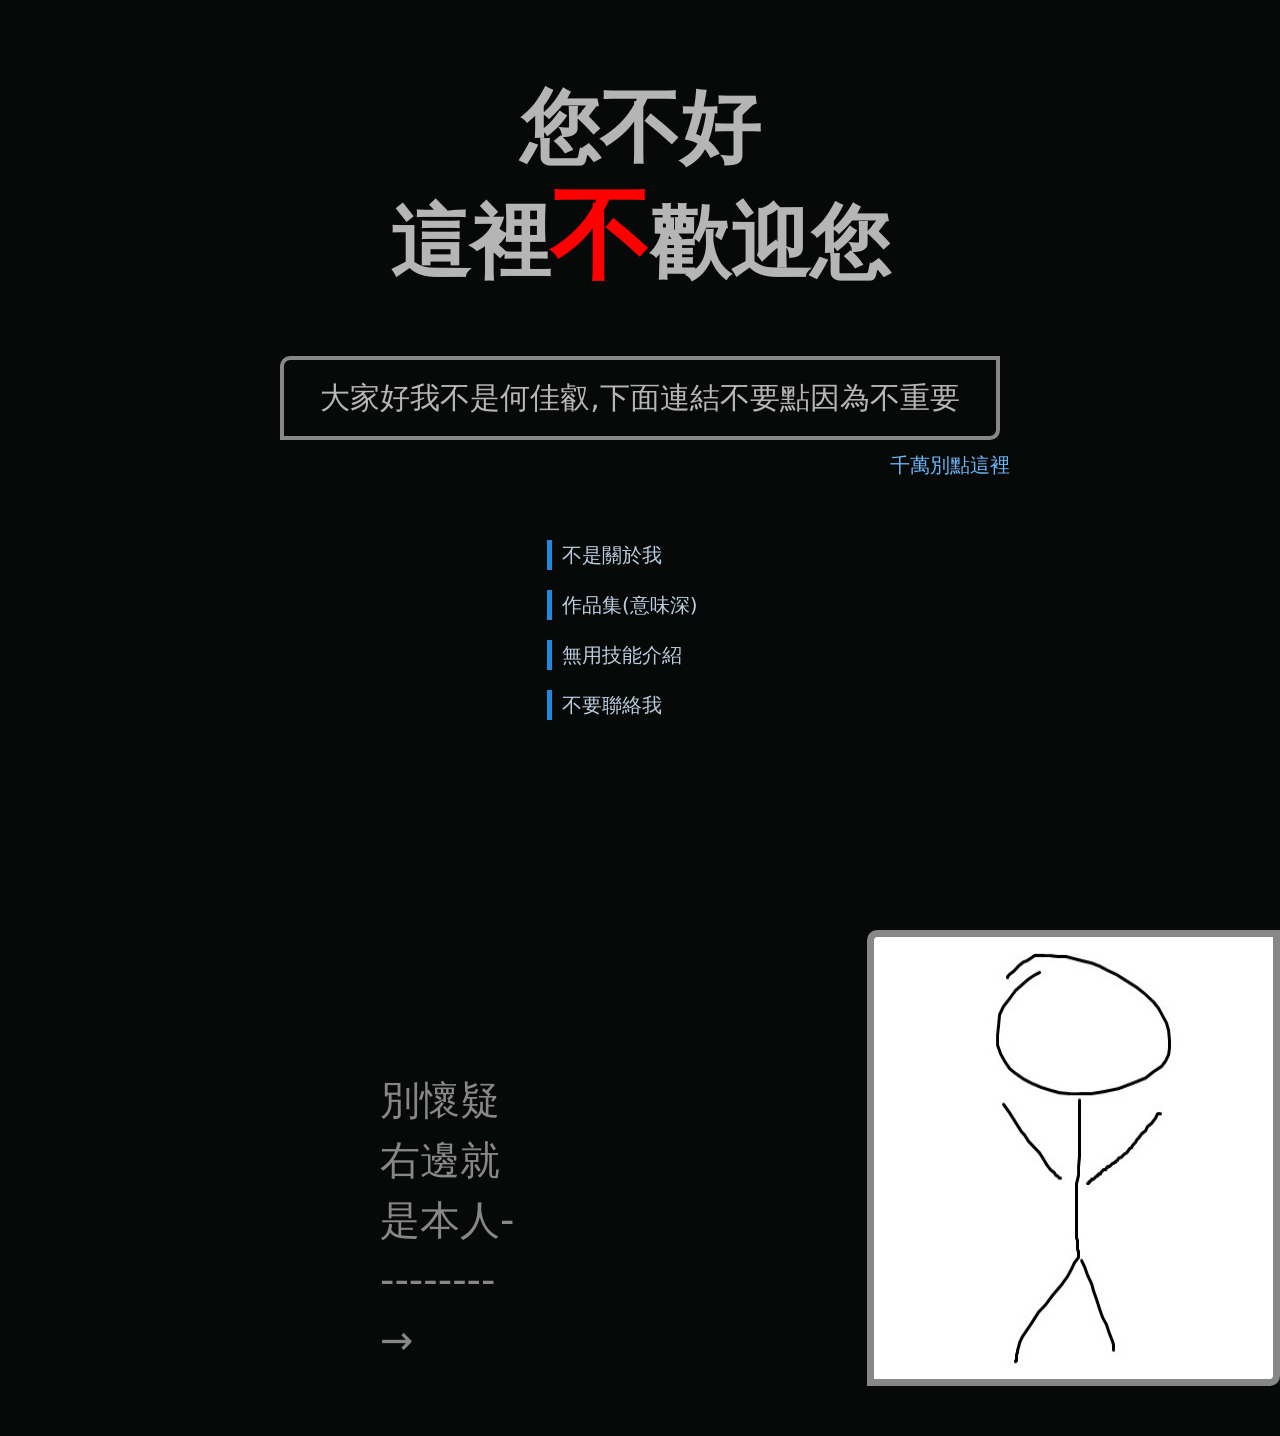
<file: index.html>
<!DOCTYPE html>
<html lang="en">

<head>
    <meta charset="UTF-8">
    <meta name="viewport" content="width=device-width, initial-scale=1.0">
    <title>不是139</title>
    <link rel="stylesheet" href="css/bootstrap.min.css">
    <link rel="stylesheet" href="css/style.css">
</head>

<body class="index">
    <h1>您不好<br>這裡<span style="color: red; font-size: 100px;">不</span>歡迎您</h1>
    <h2>大家好我不是何佳叡,下面連結不要點因為不重要</h2>
    <p><a id="a" href="https://www.youtube.com/watch?v=dQw4w9WgXcQ&list=RDdQw4w9WgXcQ&start_radio=1">千萬別點這裡</a></p>


    <ul class="projet">
        <li><a href="about.html">不是關於我</a></li>
        <li><a href="portfolio.html">作品集(意味深)</a></li>
        <li><a href="skills.html">無用技能介紹</a></li>
        <li><a href="contact.html">不要聯絡我</a></li>
    </ul>

    <div>
        <p>別懷疑<br>右邊就是本人---------→</p>
        <img src="images/這我.jpg" alt="這我">
    </div>



    <script src="js/bootstrap.bundle.min.js"></script>
</body>

</html>
</file>
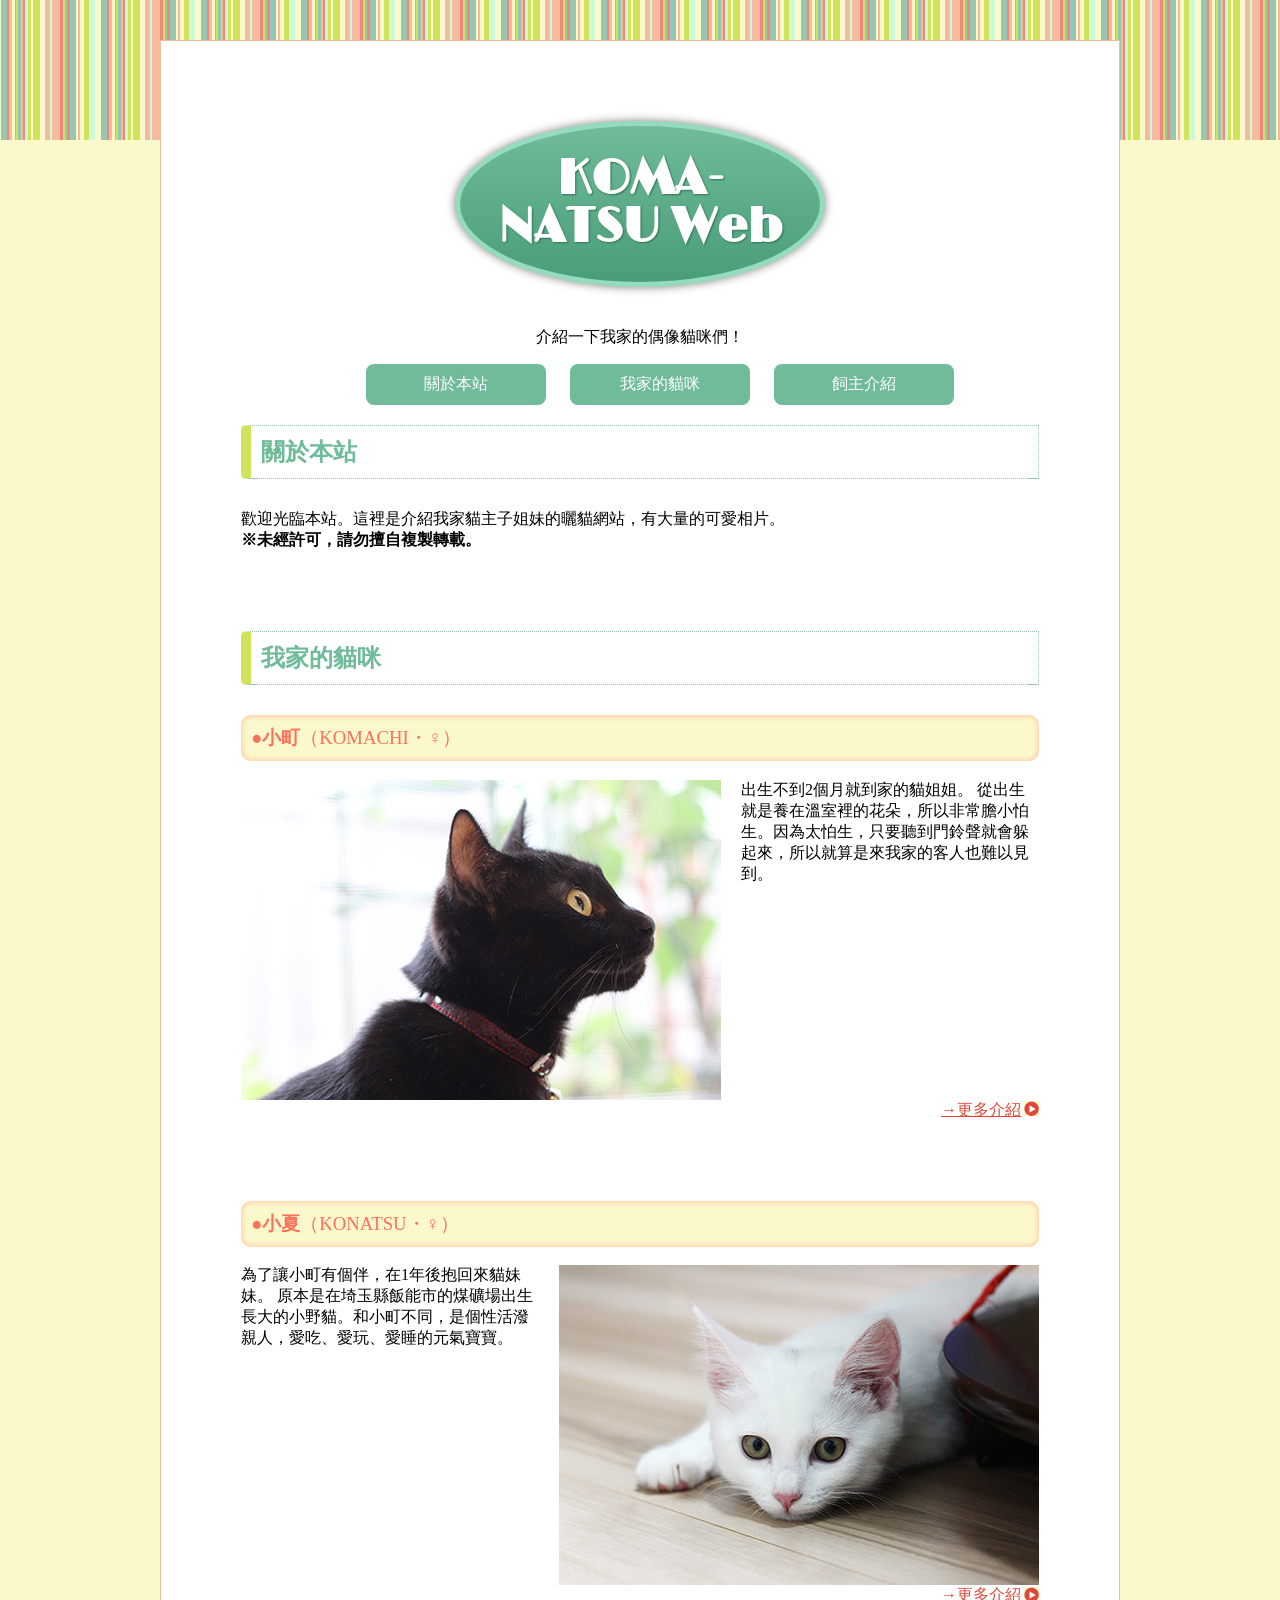
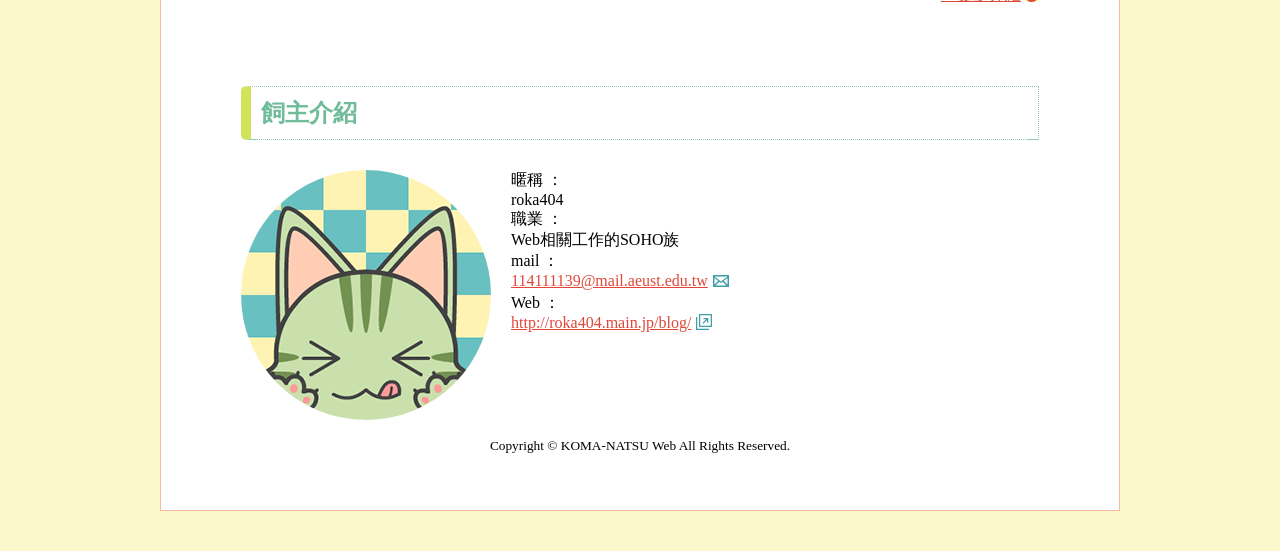
<file: 20260409/index.html>
<!DOCTYPE html>
<html lang="en">
<head>
    <meta charset="UTF-8">
    <meta name="viewport" content="width=device-width, initial-scale=1.0">
    <link rel="stylesheet" href="styl.css" media="all">
    <link href="https://fonts.googleapis.com/css2?family=Limelight&display=swap" rel="stylesheet">
    <title>KOMA-NATSU Web</title>
</head>
<body>
    <main id="contents">
    <header>
        <h1>KOMA-NATSU  Web</h1>
        <p>介紹一下我家的偶像貓咪們！</p>
    </header>
    
    <nav>
        <ul class="menu">
            <li><a href="#intro">關於本站</a></li>
            <li><a href="#cats">我家的貓咪</a></li>
            <li><a href="#profile">飼主介紹</a></li>
        </ul>
    </nav>
    
    
    <section id="intro">
        <h2 class="h">關於本站</h2>
        <p>歡迎光臨本站。這裡是介紹我家貓主子姐妹的曬貓網站，有大量的可愛相片。<br>
        <strong>※未經許可，請勿擅自複製轉載。</strong></p>
    </section>
    
    <section id="cats">
        <h2 class="h">我家的貓咪</h2>
        
        <section>
            <h3 class="h-sub">●小町<span>（KOMACHI・♀）</span></h3>
            <img src="img/komachi.jpg" width="480" height="320" alt="小町" class="imgL">
            <p>出生不到2個月就到家的貓姐姐。
    從出生就是養在溫室裡的花朵，所以非常膽小怕生。因為太怕生，只要聽到門鈴聲就會躲起來，所以就算是來我家的客人也難以見到。</p>
            <p class="more clear"><a href="cats/komachi.html">→更多介紹</a></p>
        </section>
    </section>
    
    <section id="profile">

        <section>
            <h3 class="h-sub">●小夏<span>（KONATSU・♀）</span></h3>
            <img src="img/konatsu.jpg" width="480" height="320" alt="小夏" class="imgR">
            <p>為了讓小町有個伴，在1年後抱回來貓妹妹。
    原本是在埼玉縣飯能市的煤礦場出生長大的小野貓。和小町不同，是個性活潑親人，愛吃、愛玩、愛睡的元氣寶寶。</p>
            <p class="more clear"><a href="cats/konatsu.html">→更多介紹</a></p>
        </section>
    </section>

    <section id="profile" class="clearfix">
        <h2 class="h">飼主介紹</h2>
        <img src="img/avatar.png" width="250" height="250" alt="大頭照" class="img-round imgL">
        
        <dl>
            <dt>暱稱 ：</dt><dd>roka404</dd>
            <dt>職業 ：</dt><dd>Web相關工作的SOHO族</dd>
            <dt>mail ：</dt><dd><a href="mailto:114111139@mail.aeust.edu.tw">114111139@mail.aeust.edu.tw</a></dd>
            <dt>Web ：</dt><dd><a href="http://roka404.main.jp/blog/" target="_blank">http://roka404.main.jp/blog/</a></dd>
        </dl>
    </section>

    
    <footer>
        <p><small>Copyright © KOMA-NATSU Web All Rights Reserved.</small></p>
    </footer>

    </main>
</body>
</html>
</file>
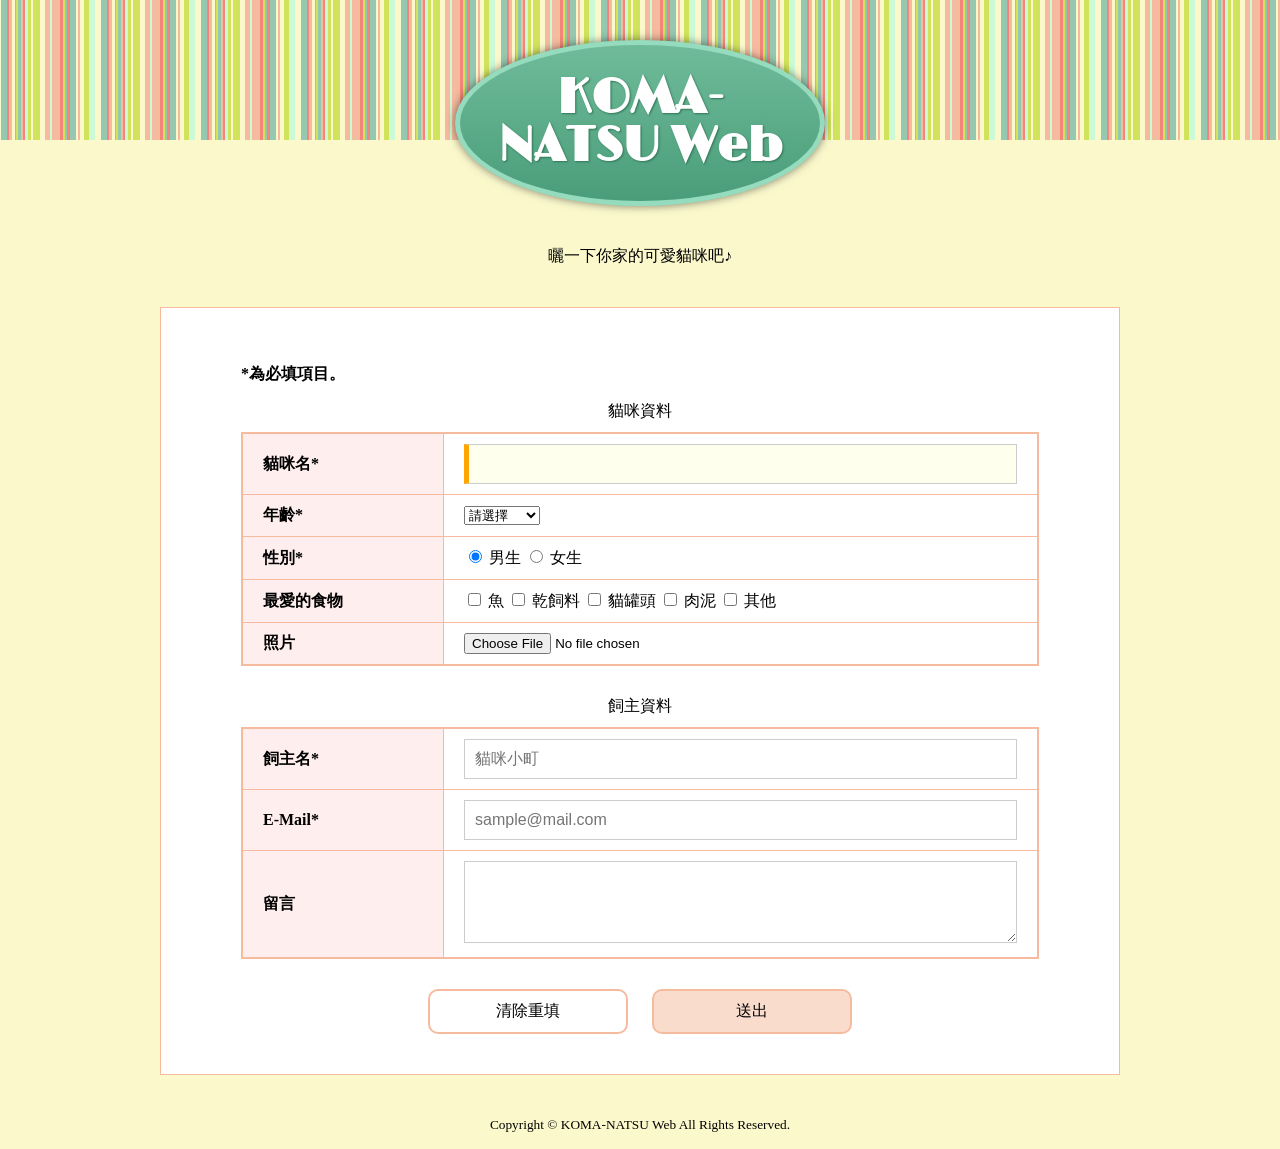
<file: 20260429/index.html>
<!DOCTYPE html>
<html lang="zh-TW">

<head>
  <meta charset="UTF-8">
  <title>KOMA-NATSU Web</title>
  <meta name="keywords" content="貓咪,喵咪,喵星人,貓咪介紹,曬貓">
  <meta name="description" content="介紹我家的貓咪們！還有大量可愛的貓照片。">
  <link href="style.css" rel="stylesheet" media="all">
  <link href="https://fonts.googleapis.com/css?family=Limelight" rel="stylesheet">
</head>

<body>
  <header>
    <h1>KOMA-NATSU Web</h1>
    <p>曬一下你家的可愛貓咪吧♪</p>
  </header>

  <main id="contents">
    <form id="entryForm" action="#" method="post">
      <p><strong><span class="require">*</span>為必填項目。</strong></p>
      <table class="entryTable">
        <caption>貓咪資料</caption>
        <tr>
          <th>貓咪名*</th>
          <td><input type="text" name="cat-name" required autofocus></td>
        </tr>
        <tr>
          <th>年齡*</th>
          <td>
            <select name="age" required>
              <option value="" selected>請選擇</option>
              <option value="0">未滿1歲</option>
              <option value="1">1~5歲</option>
              <option value="2">6~10歲</option>
              <option value="3">11~15歲</option>
              <option value="4">16~20歲</option>
              <option value="5">20歲以上</option>
              <option value="6">不明</option>
            </select>
          </td>
        </tr>
        <tr>
          <th>性別*</th>
          <td>
            <input type="radio" name="sex" id="male" value="男生" checked>
            <label for="male">男生</label>
            <input type="radio" name="sex" id="female" value="女生">
            <label for="female">女生</label>
          </td>
        </tr>
        <tr>
          <th>最愛的食物</th>
          <td>
            <input type="checkbox" name="favorite" value="魚" id="魚">
            <label for="魚">魚</label>
            <input type="checkbox" name="favorite" value="乾飼料" id="乾飼料">
            <label for="乾飼料">乾飼料</label>
            <input type="checkbox" name="favorite" value="貓罐頭" id="貓罐頭">
            <label for="貓罐頭">貓罐頭</label>
            <input type="checkbox" name="favorite" value="肉泥" id="肉泥">
            <label for="肉泥">肉泥</label>
            <input type="checkbox" name="favorite" value="其他" id="其他">
            <label for="其他">其他</label>
          </td>
        </tr>
        <tr>
          <th>照片</th>
          <td>
            <input type="file" name="photo">
          </td>
        </tr>
      </table>

      <table class="entryTable">
        <caption>飼主資料</caption>
        <tr>
          <th>飼主名*</th>
          <td><input type="text" name="name" required placeholder="貓咪小町"></td>
        </tr>
        <tr>
          <th>E-Mail*</th>
          <td><input type="email" name="email" required placeholder="sample@mail.com"></td>
        </tr>
        <tr>
          <th>留言</th>
          <td><textarea name="comment" cols="40" rows="4"></textarea></td>
        </tr>
      </table>
      <div class="entryBtns">
        <input type="reset" value="清除重填">
        <input type="submit" value="送出">
      </div>
    </form>
  </main>


  <footer>
    <p><small>Copyright © KOMA-NATSU Web All Rights Reserved.</small></p>
  </footer>
</body>

</html>
</file>
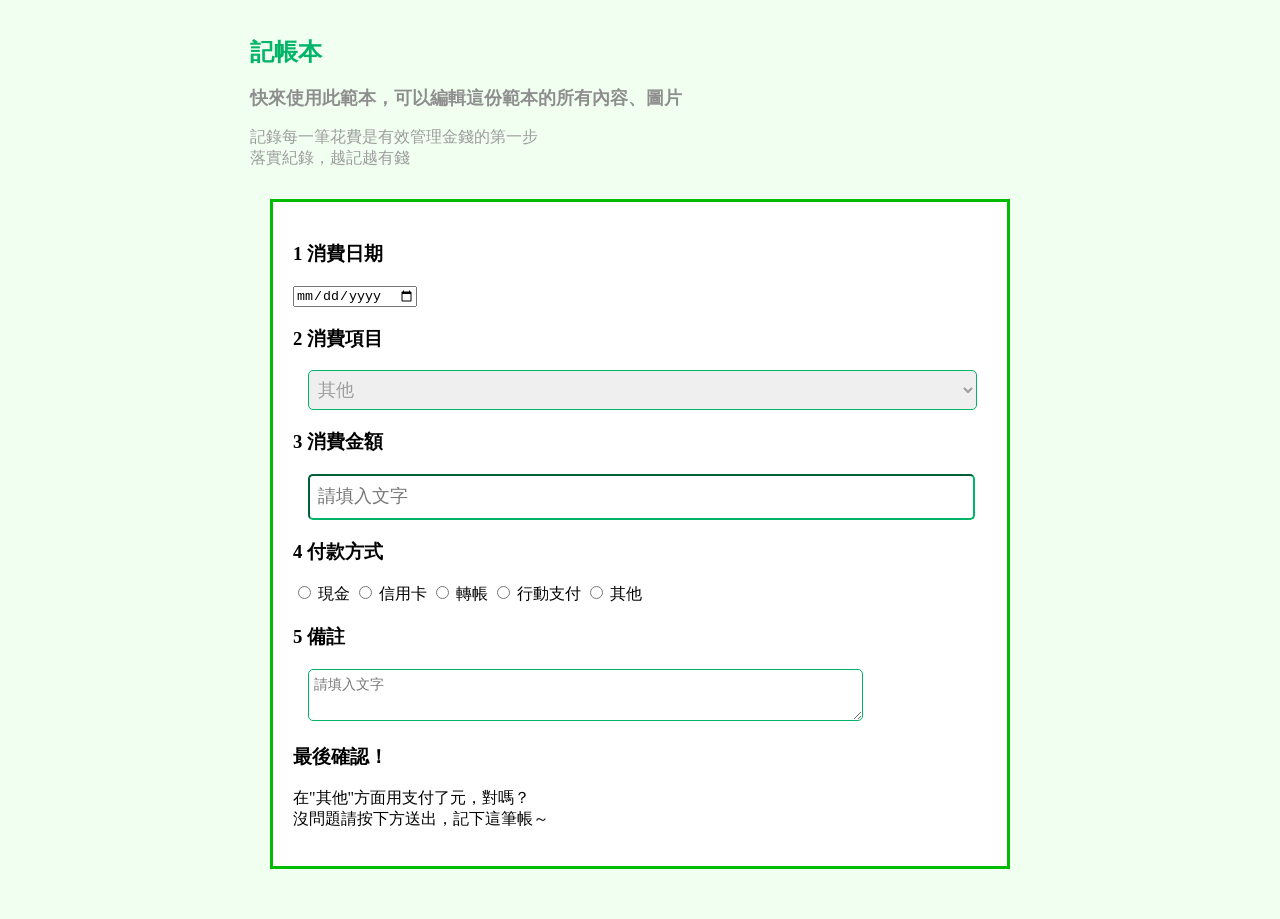
<file: 20260507/index.html>
<!DOCTYPE html>
<html lang="en">

<head>
    <meta charset="UTF-8">
    <meta name="viewport" content="width=device-width, initial-scale=1.0">
    <link rel="stylesheet" href="style.css" media="all">
    <title>記帳本</title>
</head>

<body id="contents">
    <header>
        <h1>記帳本</h1>
        <p id="tale">快來使用此範本，可以編輯這份範本的所有內容、圖片</p>
        記錄每一筆花費是有效管理金錢的第一步<br>
        落實紀錄，越記越有錢
    </header>

    <main id="cc">

        <div>
            <h3>1 消費日期</h3>
        </div>
        <div><input type="date" name="date"></div>

        <div>
            <h3>2 消費項目</h3>
        </div>
        <div>
            <select name="select" class="Consumption">
                <option value="" selected>請選擇</option>
                <option value="1" selected>食物</option>
                <option value="2" selected>交通</option>
                <option value="3" selected>住宿</option>
                <option value="4" selected>娛樂</option>
                <option value="5" selected>醫療</option>
                <option value="6" selected>教育</option>
                <option value="7" selected>其他</option>
            </select>
        </div>

        <div>
            <h3>3 消費金額</h3>
        </div>
        <div><input type="text" name="text" placeholder="請填入文字" class="txt"></div>
        <div>
            <h3>4 付款方式</h3>
        </div>
        <div>
            <td>
                <input type="radio" name="sex" id="現金">
                <label for="現金">現金</label>
                <input type="radio" name="sex" id="信用卡">
                <label for="信用卡">信用卡</label>
                <input type="radio" name="sex" id="轉帳">
                <label for="轉帳">轉帳</label>
                <input type="radio" name="sex" id="行動支付">
                <label for="行動支付">行動支付</label>
                <input type="radio" name="sex" id="其他">
                <label for="其他">其他</label>
            </td>
        </div>
        <div>
            <h3>5 備註</h3>
            <textarea name="textarea" placeholder="請填入文字" class="Consumption"></textarea>
        </div>




        <div>
            <h3>最後確認！</h3>
            <p>在"其他"方面用支付了元，對嗎？<br>
                沒問題請按下方送出，記下這筆帳～</p>
        </div>
    </main>



</body>

</html>
</file>
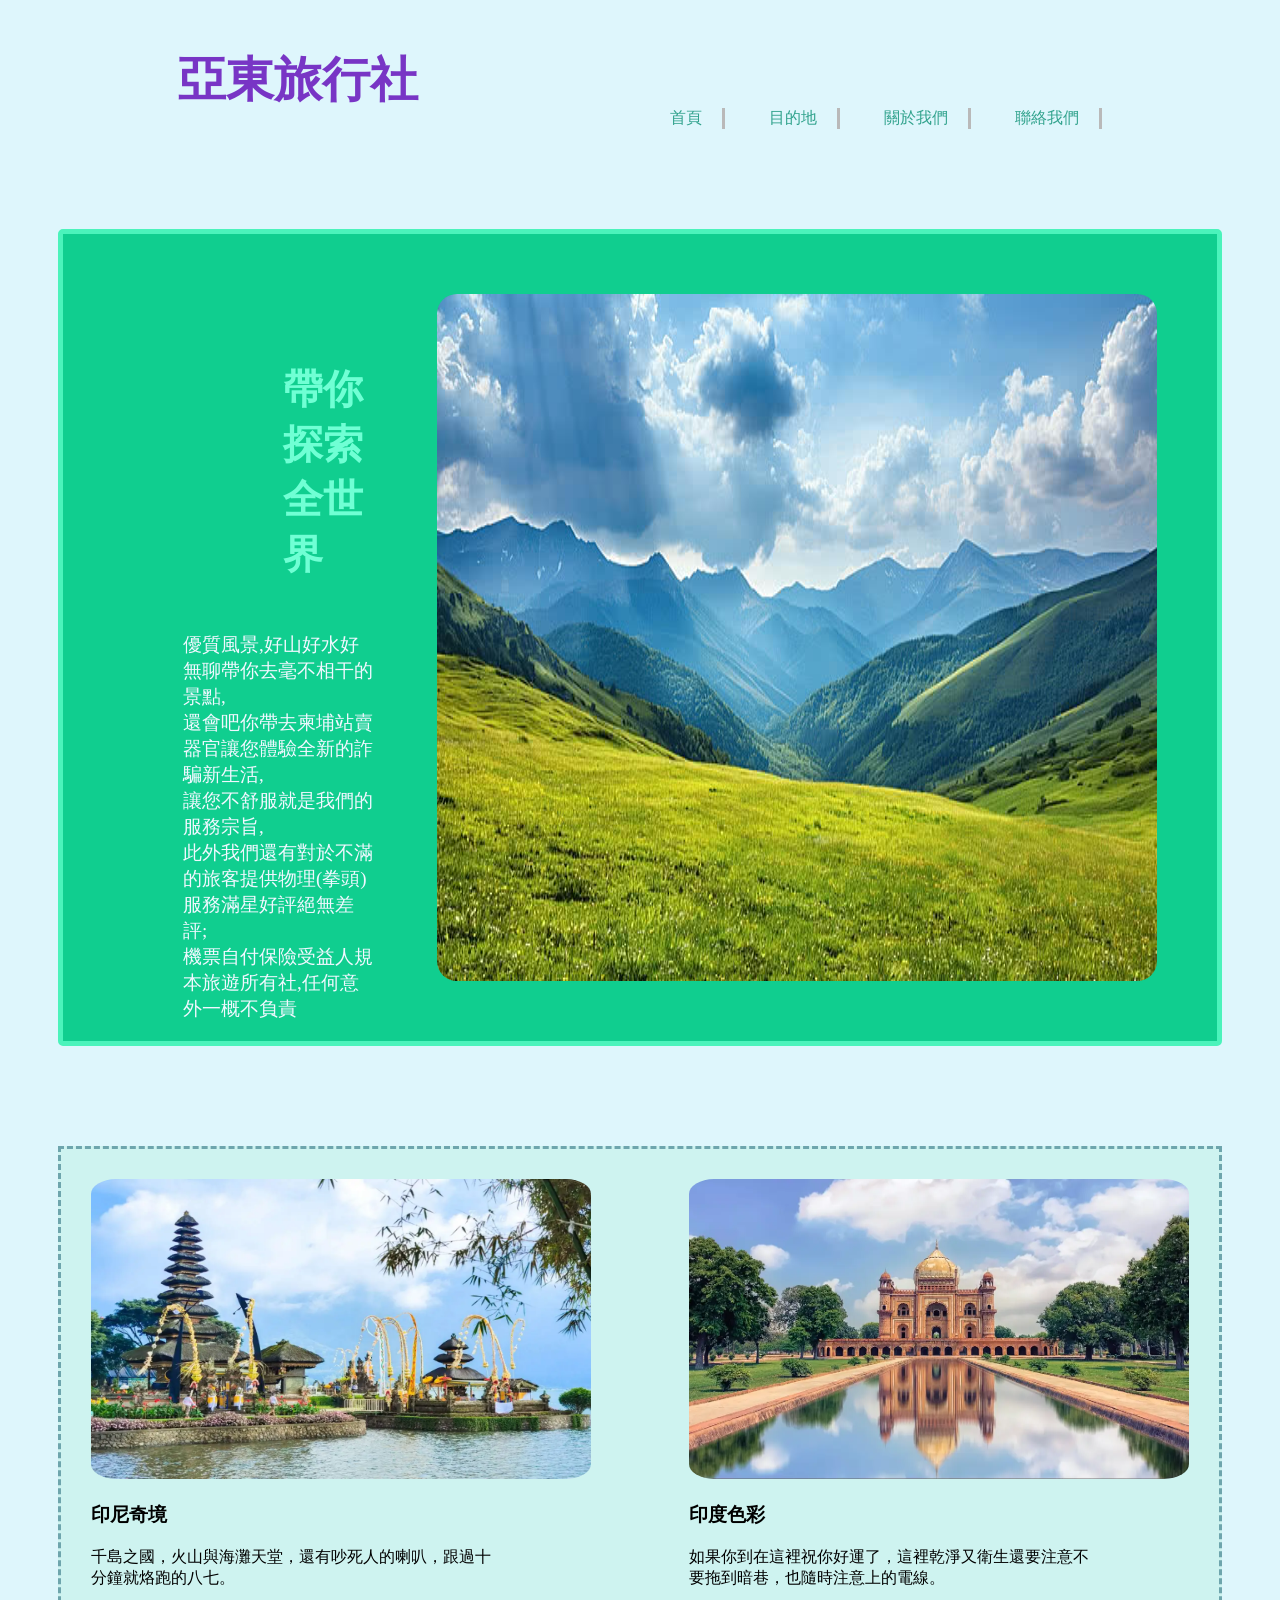
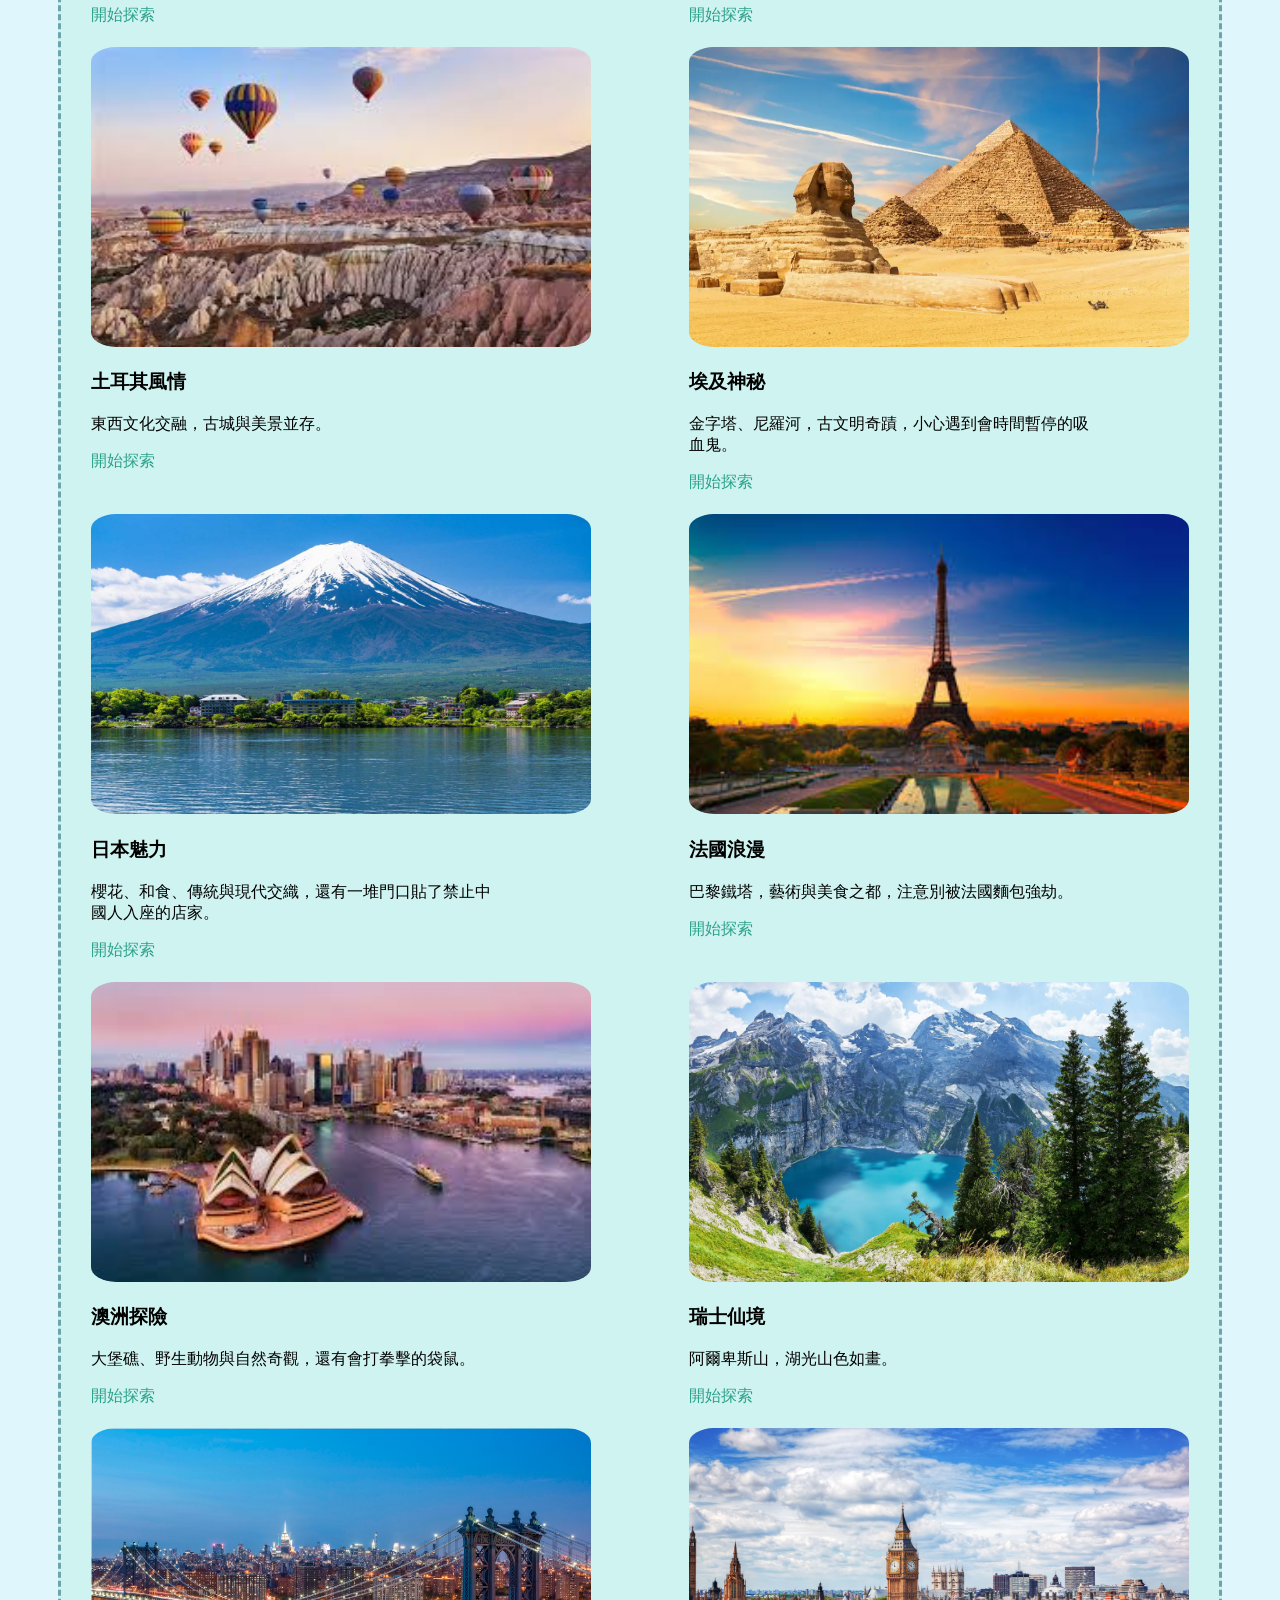
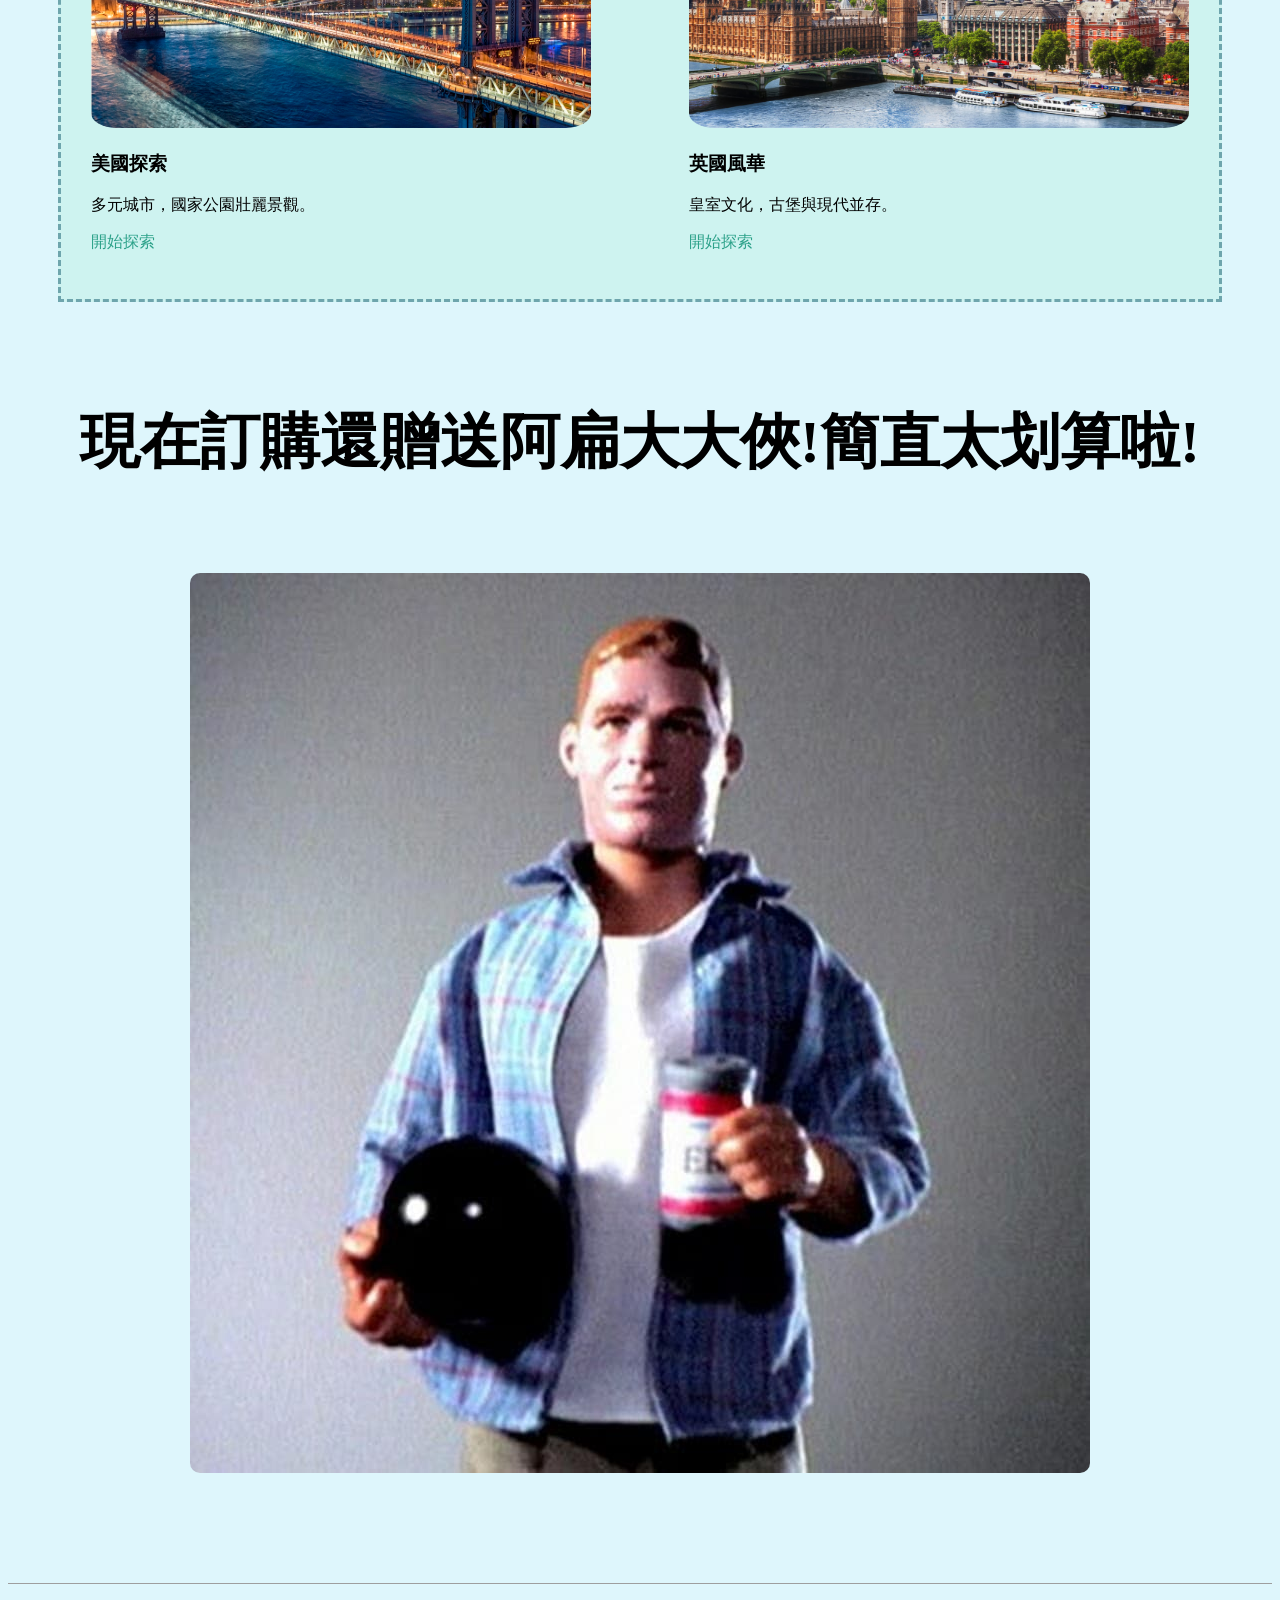
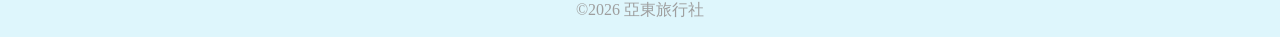
<file: 20260521/index.html>
<!DOCTYPE html>
<html lang="en">

<head>
    <meta charset="UTF-8">
    <meta name="viewport" content="width=device-width, initial-scale=1.0">
    <title>亞東旅行社</title>
    <link rel="stylesheet" href="style.css">
</head>

<body>
    <header>
        <h1>亞東旅行社</h1>
        <ul>
            <li><a href="">首頁</a></li>
            <li><a href="">目的地</a></li>
            <li><a href="">關於我們</a></li>
            <li><a href="">聯絡我們</a></li>
        </ul>
    </header>
    <main>
        <div id="cc">
            <div>
                <h2>帶你探索全世界</h2>
                <p>優質風景,好山好水好無聊帶你去毫不相干的景點,<br>還會吧你帶去柬埔站賣器官讓您體驗全新的詐騙新生活,<br>讓您不舒服就是我們的服務宗旨,<br>此外我們還有對於不滿的旅客提供物理(拳頭)服務滿星好評絕無差評;<br>機票自付保險受益人規本旅遊所有社,任何意外一概不負責
                </p>
            </div>
            <img src="img/山景.jpg" alt="">
        </div>

        <div class="ping">
            <div>
                <img src="img/印尼.jpg" alt="印尼">
                <h3>印尼奇境</h3>
                <p>千島之國，火山與海灘天堂，還有吵死人的喇叭，跟過十分鐘就烙跑的八七。</p>
                <p><a class="Button" href="#">開始探索</a></p>
            </div>
            <div>
                <img src="img/印度.jpg" alt="印尼">
                <h3>印度色彩</h3>
                <p>如果你到在這裡祝你好運了，這裡乾淨又衛生還要注意不要拖到暗巷，也隨時注意上的電線。</p>
                <p><a class="Button" href="#">開始探索</a></p>
            </div>
            <div>
                <img src="img/土耳其.jpg" alt="印尼">
                <h3>土耳其風情</h3>
                <p>東西文化交融，古城與美景並存。</p>
                <p><a class="Button" href="#">開始探索</a></p>
            </div>
            <div>
                <img src="img/埃及.jpg" alt="印尼">
                <h3>埃及神秘</h3>
                <p>金字塔、尼羅河，古文明奇蹟，小心遇到會時間暫停的吸血鬼。</p>
                <p><a class="Button" href="#">開始探索</a></p>
            </div>
            <div>
                <img src="img/日本.jpg" alt="印尼">
                <h3>日本魅力</h3>
                <p>櫻花、和食、傳統與現代交織，還有一堆門口貼了禁止中國人入座的店家。</p>
                <p><a class="Button" href="#">開始探索</a></p>
            </div>
            <div>
                <img src="img/法國.jpg" alt="印尼">
                <h3>法國浪漫</h3>
                <p>巴黎鐵塔，藝術與美食之都，注意別被法國麵包強劫。</p>
                <p><a class="Button" href="#">開始探索</a></p>
            </div>
            <div>
                <img src="img/澳洲.jpg" alt="印尼">
                <h3>澳洲探險</h3>
                <p>大堡礁、野生動物與自然奇觀，還有會打拳擊的袋鼠。</p>
                <p><a class="Button" href="#">開始探索</a></p>
            </div>
            <div>
                <img src="img/瑞士.jpg" alt="印尼">
                <h3>瑞士仙境</h3>
                <p>阿爾卑斯山，湖光山色如畫。</p>
                <p><a class="Button" href="#">開始探索</a></p>
            </div>
            <div>
                <img src="img/美國.jpg" alt="印尼">
                <h3>美國探索</h3>
                <p>多元城市，國家公園壯麗景觀。</p>
                <p><a class="Button" href="#">開始探索</a></p>
            </div>
            <div>
                <img src="img/英國.jpg" alt="印尼">
                <h3>英國風華</h3>
                <p>皇室文化，古堡與現代並存。</p>
                <p><a class="Button" href="#">開始探索</a></p>
            </div>
        </div>
        <section id="阿扁巴巴大俠">
            <h2>現在訂購還贈送阿扁大大俠!簡直太划算啦!</h2>
            <img src="img/阿扁巴巴大俠.jpg" alt="印尼">
        </section>
    </main>

    <footer id="conc">
        <p>©2026 亞東旅行社</p>
    </footer>
</body>

</html>
</file>
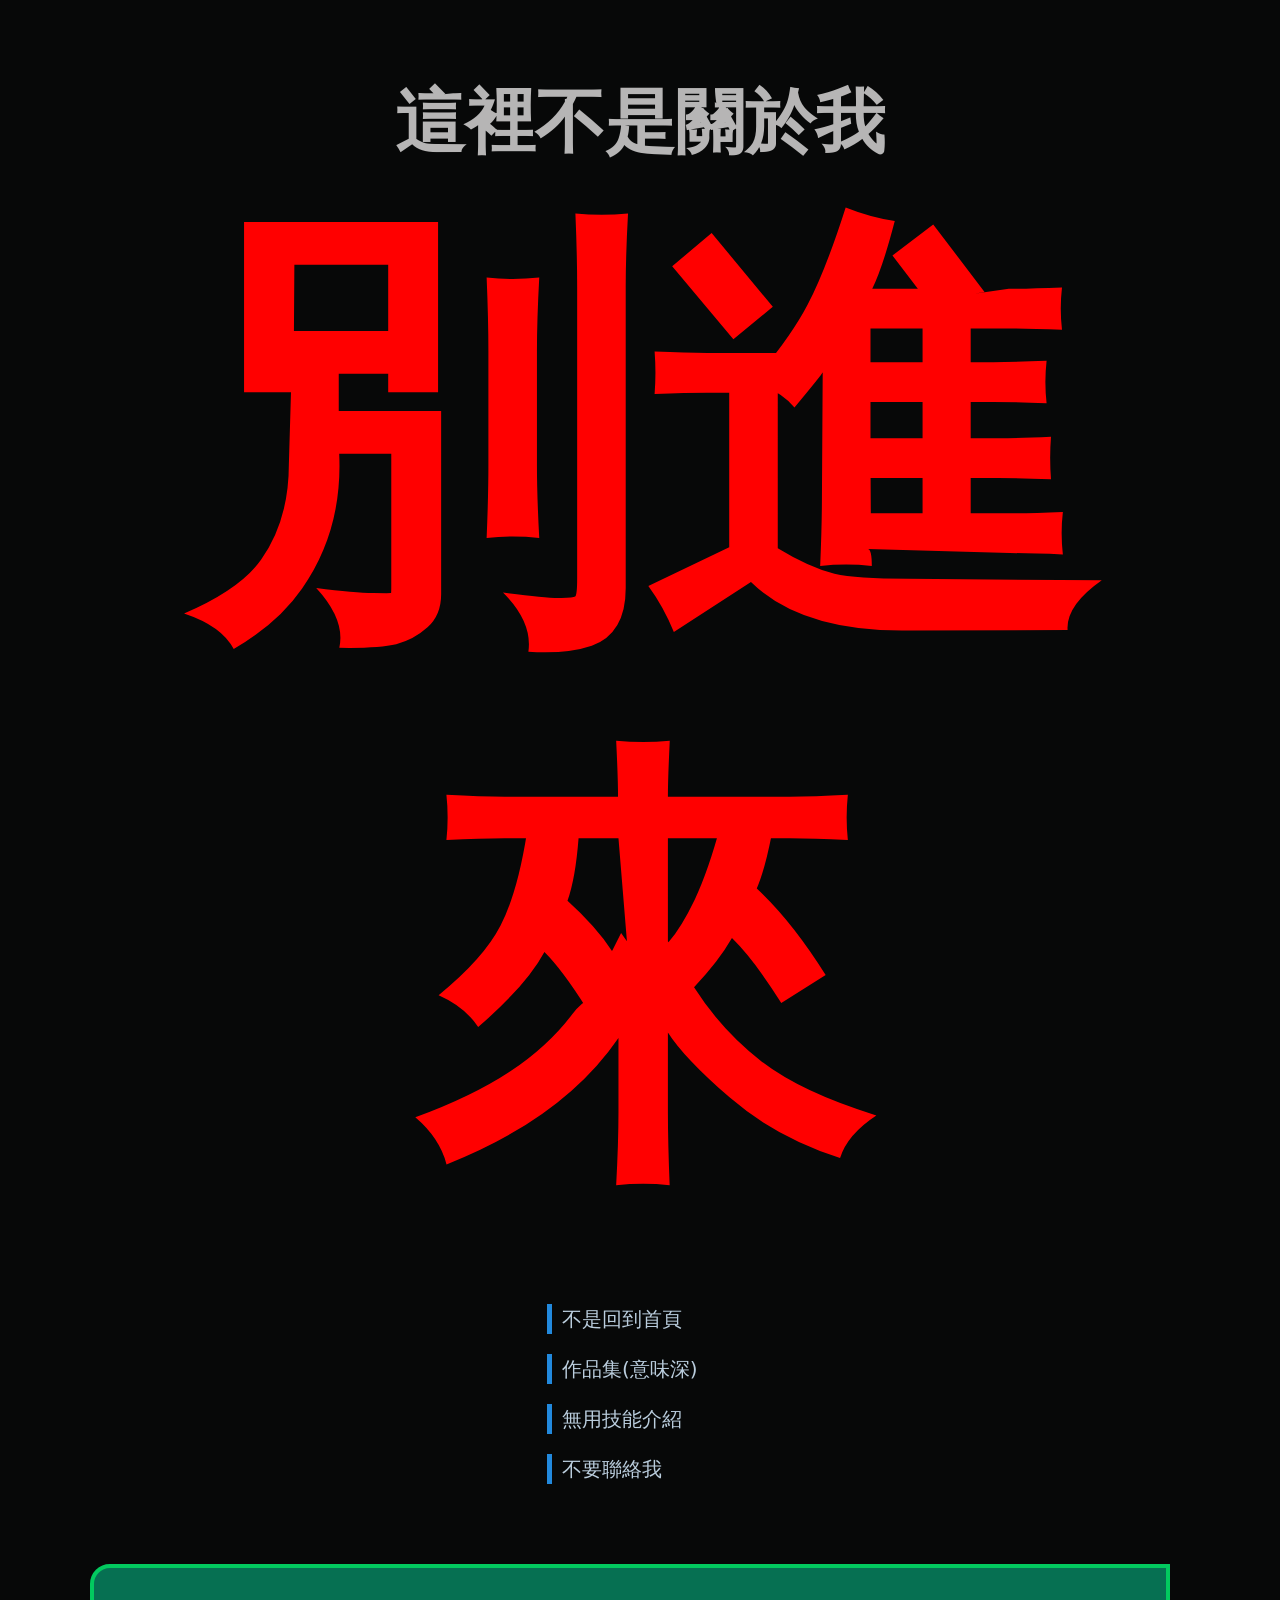
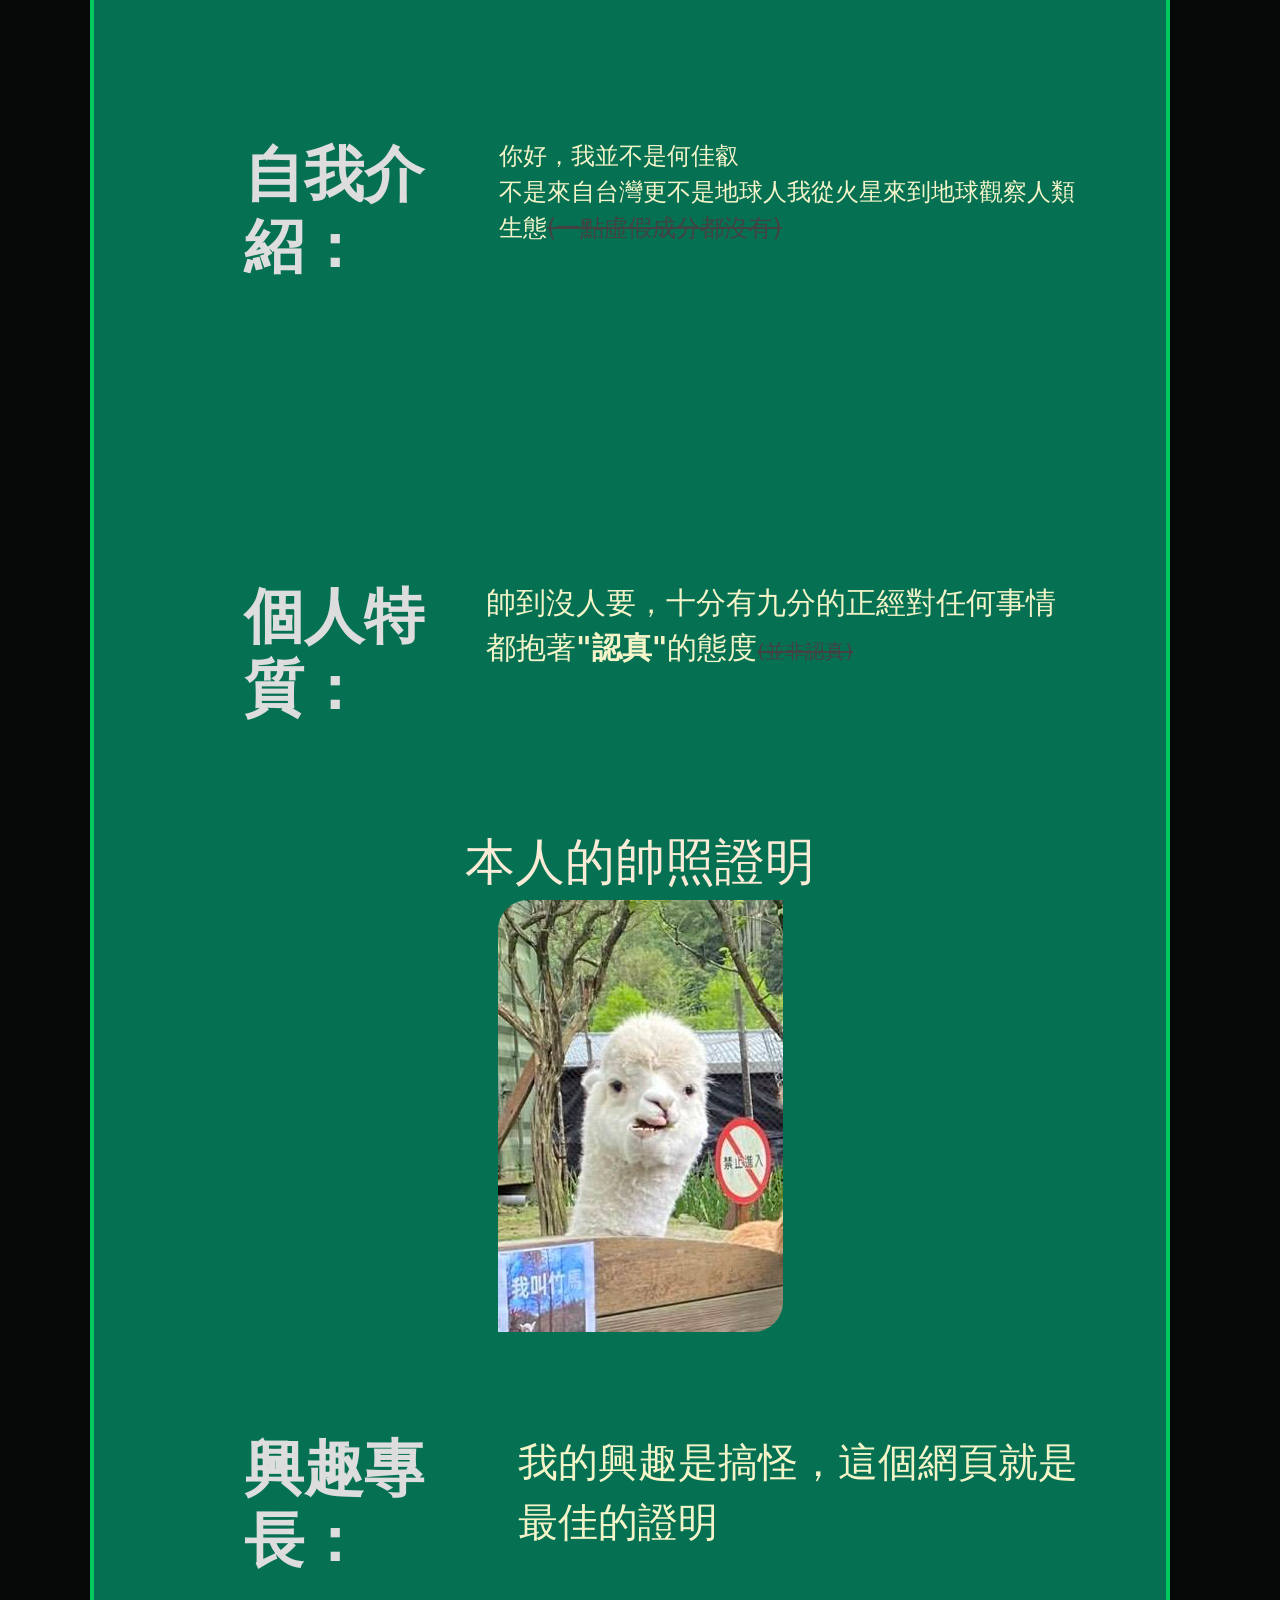
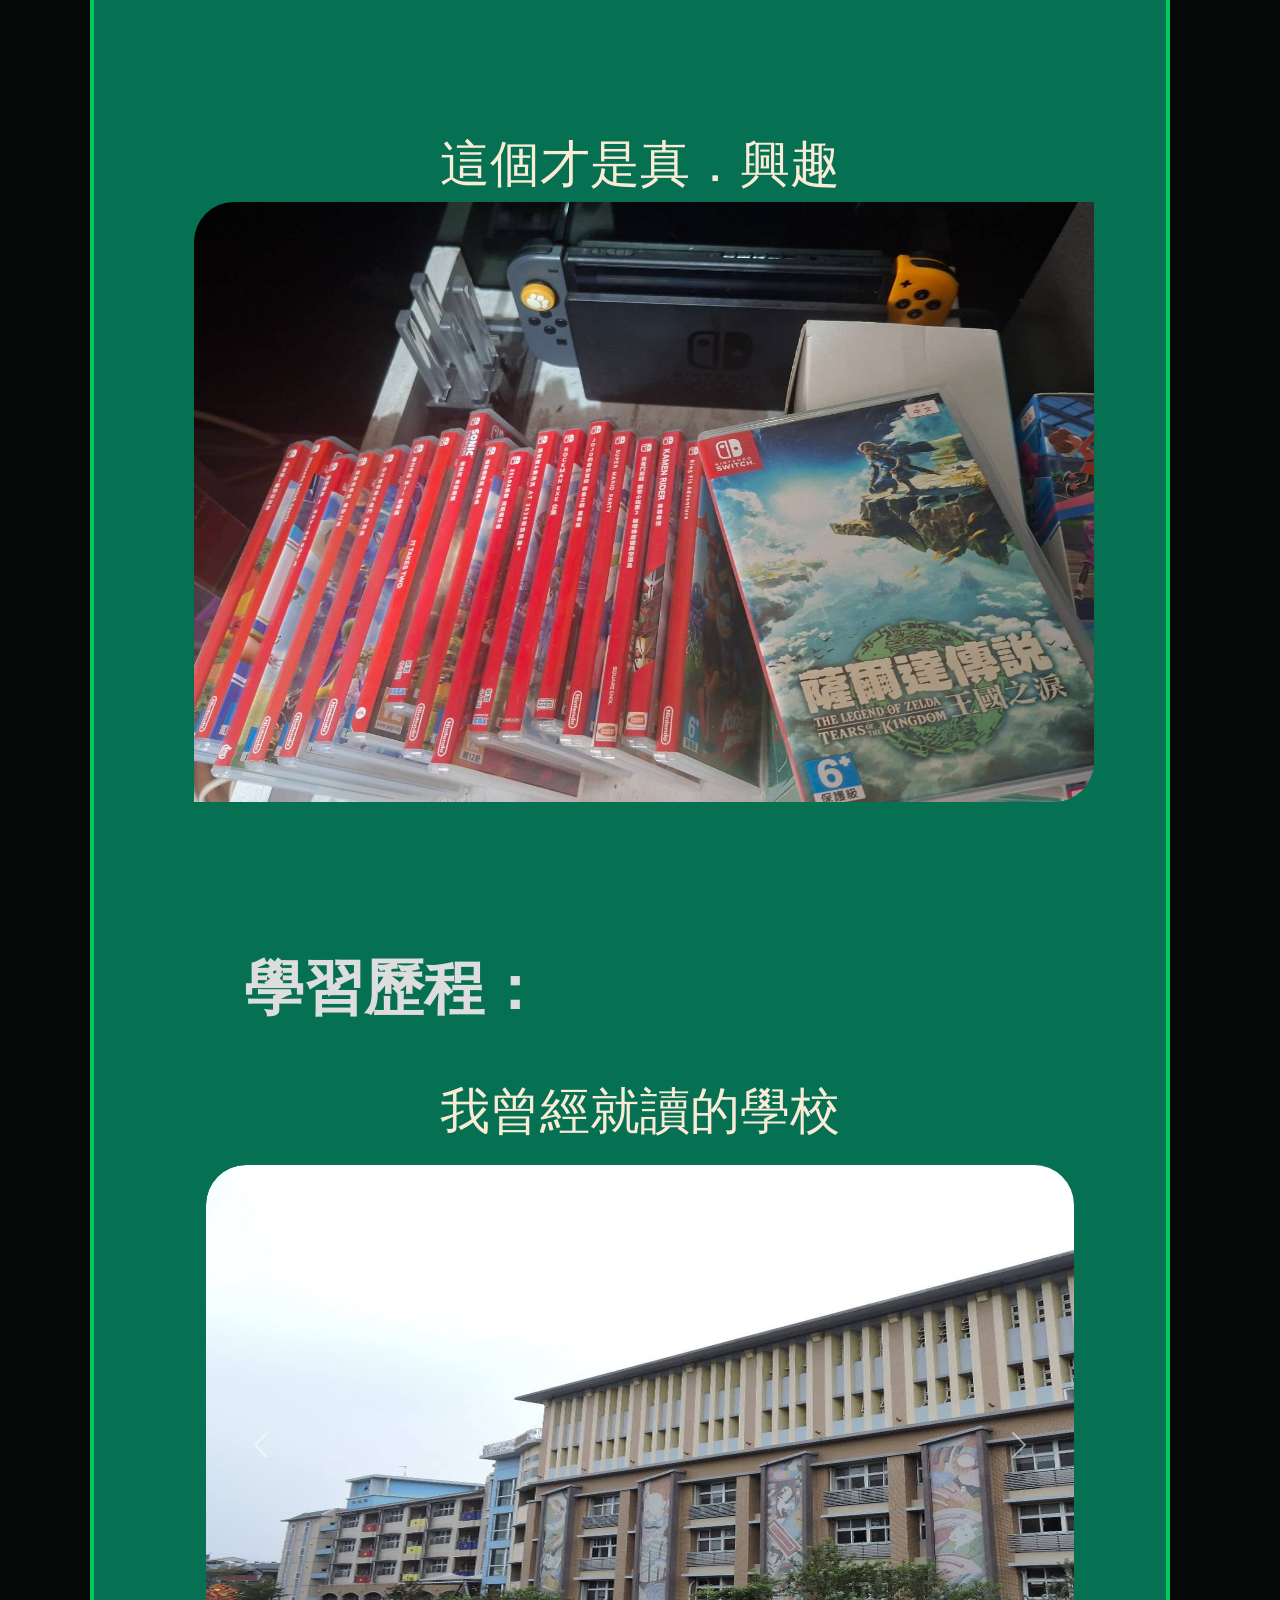
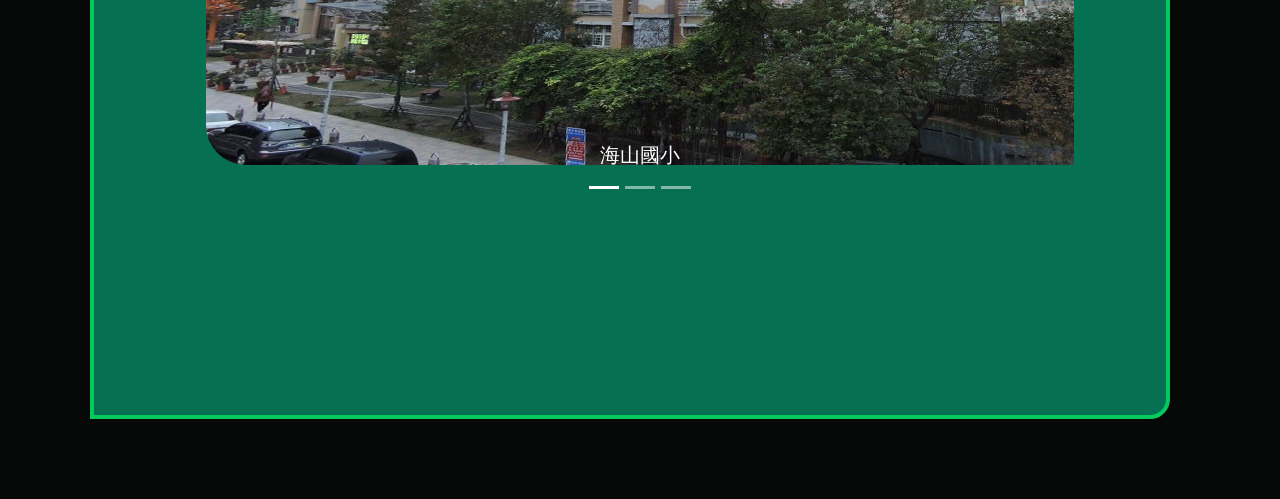
<file: about.html>
<!DOCTYPE html>
<html lang="en">

<head>
    <meta charset="UTF-8">
    <meta name="viewport" content="width=device-width, initial-scale=1.0">
    <title>不是關於我</title>
    <link rel="stylesheet" href="css/bootstrap.min.css">
    <link rel="stylesheet" href="css/style.css">
</head>

<body class="about">
    <h1>這裡不是關於我<br><span style="color: red ; font-size: 450px; ">別進來</span></h1>
    <ul class="projet">
        <li><a href="index.html">不是回到首頁</a></li>
        <li><a href="portfolio.html">作品集(意味深)</a></li>
        <li><a href="skills.html">無用技能介紹</a></li>
        <li><a href="contact.html">不要聯絡我</a></li>
    </ul>

    <div class="back">

        <div class="introduce">
            <h3>自我介紹：</h3>
            <p>你好，我並不是何佳叡<br>不是來自台灣更不是地球人我從火星來到地球觀察人類生態<span
                    style="text-decoration: line-through; color: rgb(66, 66, 66);">(一點虛假成分都沒有)</span>
        </div>

        <div class="traits">
            <h3>個人特質：</h3>
            <p>帥到沒人要，十分有九分的正經對任何事情都抱著<span style="font-weight: bold; ">"認真"</span>的態度<span
                    style="text-decoration: line-through; color: rgb(66, 66, 66); font-size: 20px;">(並非認真)</span></p>
        </div>

        <div class="cc">
            <h2>本人的帥照證明</h2>
            <img src="images/草尼瑪.jpg" alt="草尼瑪">
        </div>

        <div class="specialty">
            <h3>興趣專長：</h3>
            <p>我的興趣是搞怪，這個網頁就是最佳的證明</p>
        </div>

        <div class="bro">
            <h2>這個才是真．興趣</h2>
            <img src="images/24632.jpg" alt="">
        </div>
        

        <div class="course">
                <h3>學習歷程：</h3>
                
                <div id="carouselExampleCaptions" class="carousel slide container" data-bs-ride="carousel">
                    <P>我曾經就讀的學校</P>
                    <div class="carousel-indicators">
                        <button type="button" data-bs-target="#carouselExampleCaptions" data-bs-slide-to="0"
                            class="active" aria-current="true" aria-label="Slide 1"></button>
                        <button type="button" data-bs-target="#carouselExampleCaptions" data-bs-slide-to="1"
                            aria-label="Slide 2"></button>
                        <button type="button" data-bs-target="#carouselExampleCaptions" data-bs-slide-to="2"
                            aria-label="Slide 3"></button>
                    </div>
                    <div class="carousel-inner">
                        <div class="carousel-item active">
                            <img src="images/國小.jpg" alt="...">
                            <div class="carousel-caption d-none d-md-block">
                                <h5>海山國小</h5>
                            </div>
                        </div>
                        <div class="carousel-item">
                            <img src="images/國中.jpg" class="d-block w-100" alt="...">
                            <div class="carousel-caption d-none d-md-block">
                                <h5>海山國中</h5>
                            </div>
                        </div>
                        <div class="carousel-item">
                            <img src="images/高中.jpg" class="d-block w-100" alt="...">
                            <div class="carousel-caption d-none d-md-block">
                                <h5>華僑高中</h5>
                            </div>
                        </div>
                    </div>
                    <button class="carousel-control-prev" type="button" data-bs-target="#carouselExampleCaptions"
                        data-bs-slide="prev">
                        <span class="carousel-control-prev-icon" aria-hidden="true"></span>
                        <span class="visually-hidden">Previous</span>
                    </button>
                    <button class="carousel-control-next" type="button" data-bs-target="#carouselExampleCaptions"
                        data-bs-slide="next">
                        <span class="carousel-control-next-icon" aria-hidden="true"></span>
                        <span class="visually-hidden">Next</span>
                    </button>
                </div>
            </div>


    </div>

    <script src="js/bootstrap.bundle.min.js"></script>
</body>

</html>
</file>
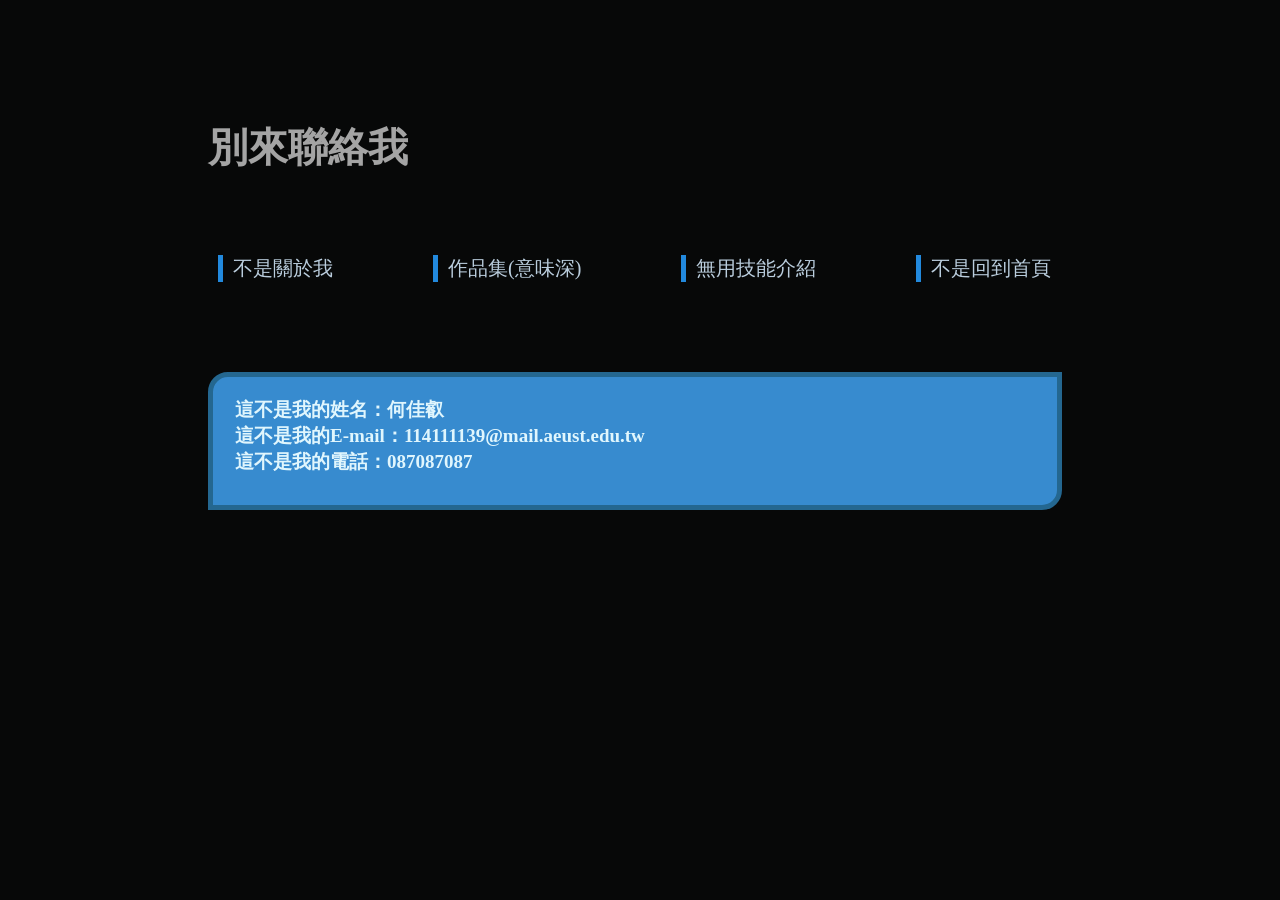
<file: contact.html>
<!DOCTYPE html>
<html lang="en">

<head>
    <meta charset="UTF-8">
    <meta name="viewport" content="width=device-width, initial-scale=1.0">
    <title>不要聯絡</title>
    <link rel="stylesheet" href="css/style.css">
</head>

<body class="contact">
    <h1>別來聯絡我</h1>

    <ul class="projet2">
        <li><a href="about.html">不是關於我</a></li>
        <li><a href="portfolio.html">作品集(意味深)</a></li>
        <li><a href="skills.html">無用技能介紹</a></li>
        <li><a href="index.html">不是回到首頁</a></li>
    </ul>

    <ul class="myname">
        <li>這不是我的姓名：何佳叡</li>
        <li>這不是我的E-mail：<a href="mailto:114111139@mail.aeust.edu.tw">114111139@mail.aeust.edu.tw</a></li>
        <li>這不是我的電話：087087087</li>
    </ul>

</body>

</html>
</file>
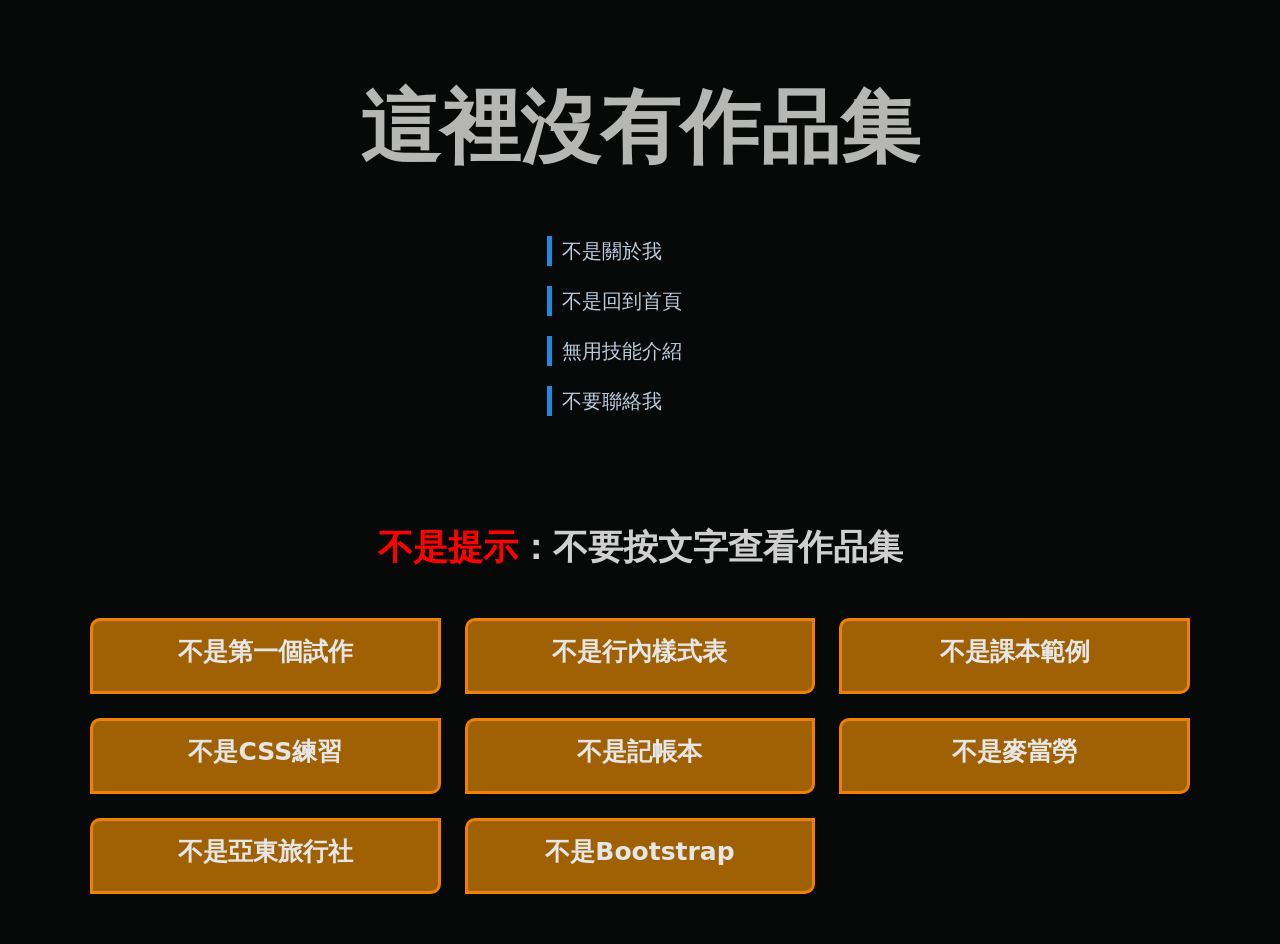
<file: portfolio.html>
<!DOCTYPE html>
<html lang="en">

<head>
    <meta charset="UTF-8">
    <meta name="viewport" content="width=device-width, initial-scale=1.0">
    <title>作品集(意味深)</title>
    <link rel="stylesheet" href="css/bootstrap.min.css">
    <link rel="stylesheet" href="css/style.css">
</head>

<body class="portfolio">
    <h1>這裡沒有作品集</h1>

    <ul class="projet">
        <li><a href="about.html">不是關於我</a></li>
        <li><a href="index.html">不是回到首頁</a></li>
        <li><a href="skills.html">無用技能介紹</a></li>
        <li><a href="contact.html">不要聯絡我</a></li>
    </ul>

    <h3><span style="color: red ;">不是提示</span>：不要按文字查看作品集</h3>

    <div class="coloring">
        <div class="row row-cols-1 row-cols-md-2 g-4 row-cols-lg-3">
            <div class="col">
                <div class="card h-100">
                    <div class="card-body">
                        <h5 class="card-title"><a href="20260319/index.html">不是第一個試作</a></h5>
                    </div>
                </div>
            </div>
            <div class="col">
                <div class="card h-100">
                    <div class="card-body">
                        <h5 class="card-title"> <a href="20260326/index.html">不是行內樣式表</a></h5>
                    </div>
                </div>
            </div>
            <div class="col">
                <div class="card h-100">
                    <div class="card-body">
                        <h5 class="card-title"><a href="20260409/index.html">不是課本範例</a></h5>
                    </div>
                </div>
            </div>
            <div class="col">
                <div class="card h-100">
                    <div class="card-body">
                        <h5 class="card-title"><a href="20260429/index.html">不是CSS練習</a></h5>
                    </div>
                </div>
            </div>
            <div class="col">
                <div class="card h-100">
                    <div class="card-body">
                        <h5 class="card-title"><a href="20260507/index.html">不是記帳本</a></h5>
                    </div>
                </div>
            </div>
            <div class="col">
                <div class="card h-100">
                    <div class="card-body">
                        <h5 class="card-title"><a href="20260514/index.html">不是麥當勞</a></a></h5>
                    </div>
                </div>
            </div>
            <div class="col">
                <div class="card h-100">
                    <div class="card-body">
                        <h5 class="card-title"><a href="20260521/index.html">不是亞東旅行社</a></h5>
                    </div>
                </div>
            </div>
            <div class="col">
                <div class="card h-100">
                    <div class="card-body">
                        <h5 class="card-title"><a href="20260528/index.html">不是Bootstrap</a></h5>
                    </div>
                </div>
            </div>

        </div>
    </div>


    <script src="js/bootstrap.bundle.min.js"></script>
</body>

</html>
</file>
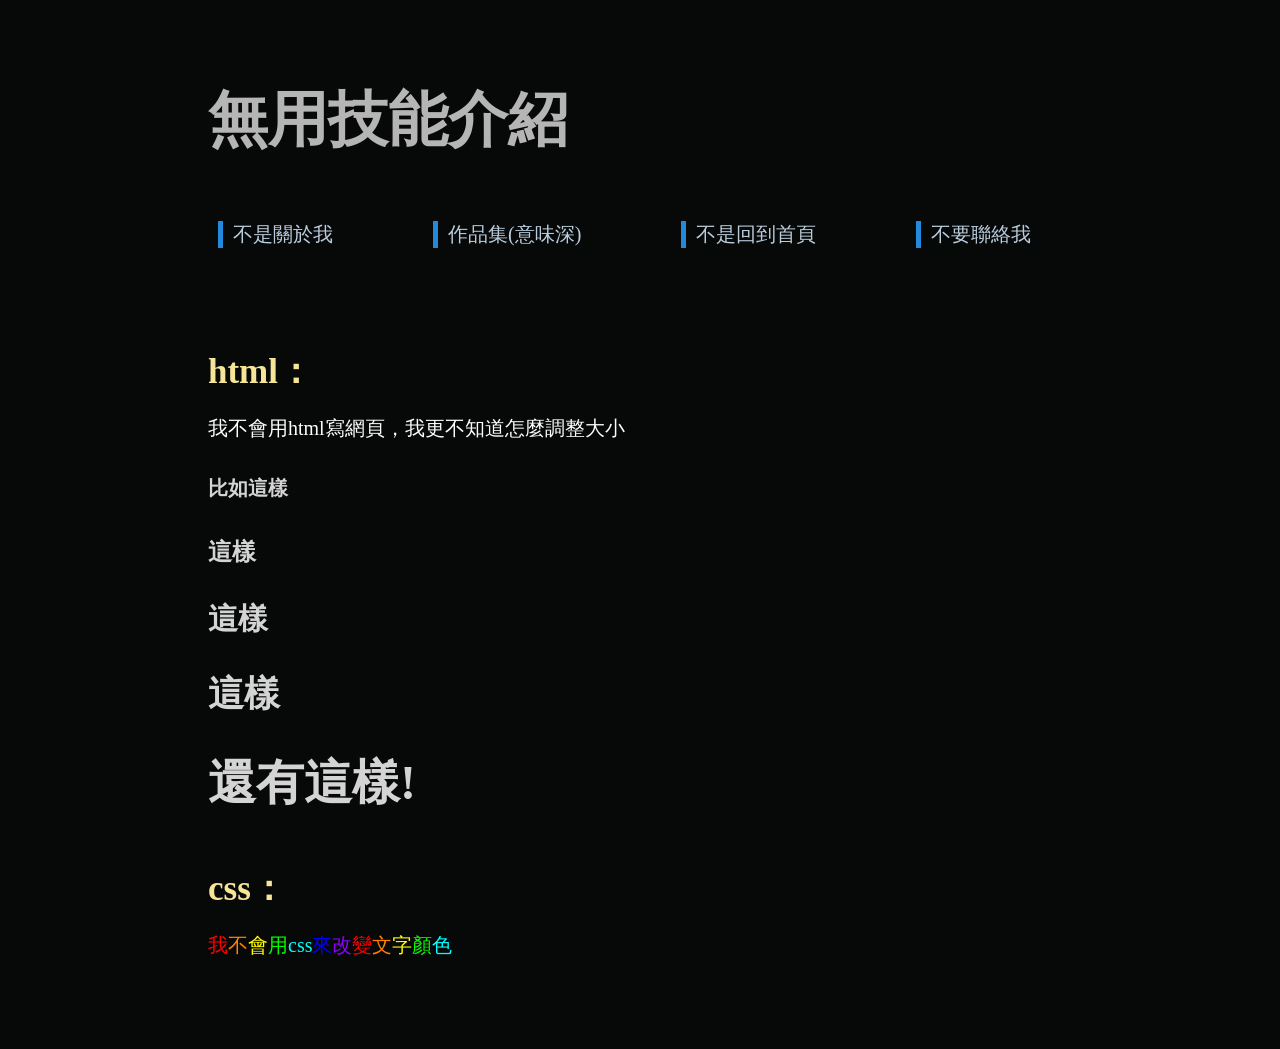
<file: skills.html>
<!DOCTYPE html>
<html lang="en">

<head>
    <meta charset="UTF-8">
    <meta name="viewport" content="width=device-width, initial-scale=1.0">
    <title>無用技能介紹</title>
    <link rel="stylesheet" href="css/style.css">
</head>

<body>
    <h1 class="skills">無用技能介紹</h1>

    <ul class="projet2">
        <li><a href="about.html">不是關於我</a></li>
        <li><a href="portfolio.html">作品集(意味深)</a></li>
        <li><a href="index.html">不是回到首頁</a></li>
        <li><a href="contact.html">不要聯絡我</a></li>
    </ul>

    <div class="Block">
        <div>
            <h3>html：</h3>
            <p>我不會用html寫網頁，我更不知道怎麼調整大小</p>
            <div id="demonstration">
                <h5>比如這樣</h5>
                <h4>這樣</h4>
                <h3>這樣</h3>
                <h2>這樣</h2>
                <h1>還有這樣!</h1>
            </div>
        </div>



        <div>
            <h3>css：</h3>
            <p><span style="color: #FF0000;">我</span><span style="color: #FF7F00;">不</span><span
                    style="color: #FFFF00;">會</span><span style="color:  #00FF00;">用</span><span
                    style="color: #00FFFF;">css</span><span style="color: #0000FF;">來</span><span
                    style="color: #8B00FF;">改</span><span style="color: #FF0000;">變</span><span
                    style="color:  #FF7F00;">文</span><span style="color: #FFFF00;">字</span><span
                    style="color: #00FF00;">顏</span><span style="color: #00FFFF;">色</span></p>
        </div>
    </div>
</body>

</html>
</file>
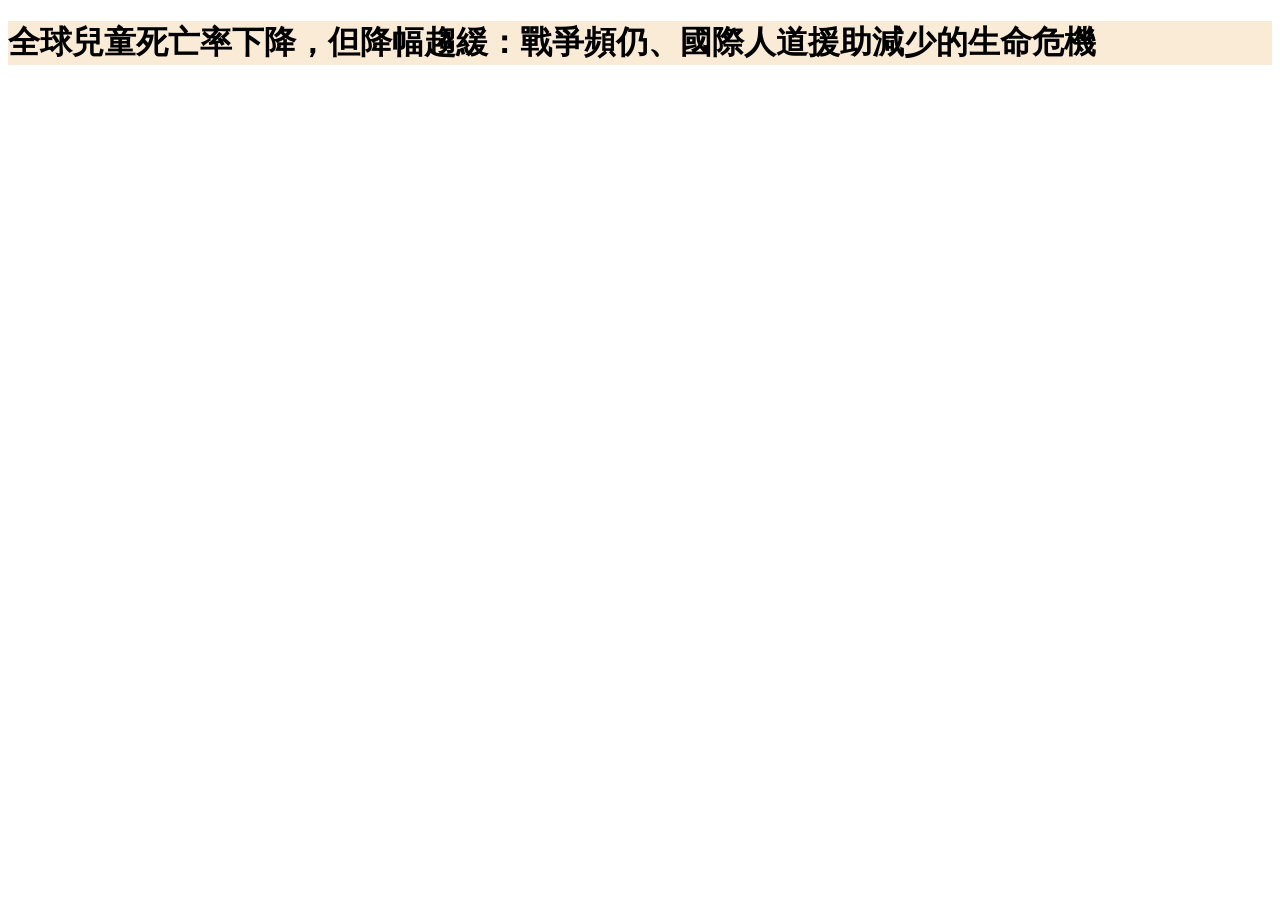
<file: 20260326/inlin.html>
<!DOCTYPE html>
<html lang="en">
<head>
    <meta charset="UTF-8">
    <meta name="viewport" content="width=device-width, initial-scale=1.0">
    <title>inline CSS 內行樣式表</title>
</head>
<body>
    <h1 style="color: RGB (42, 253, 191); background-color: antiquewhite;">全球兒童死亡率下降，但降幅趨緩：戰爭頻仍、國際人道援助減少的生命危機</h1>
</body>
</html>
</file>
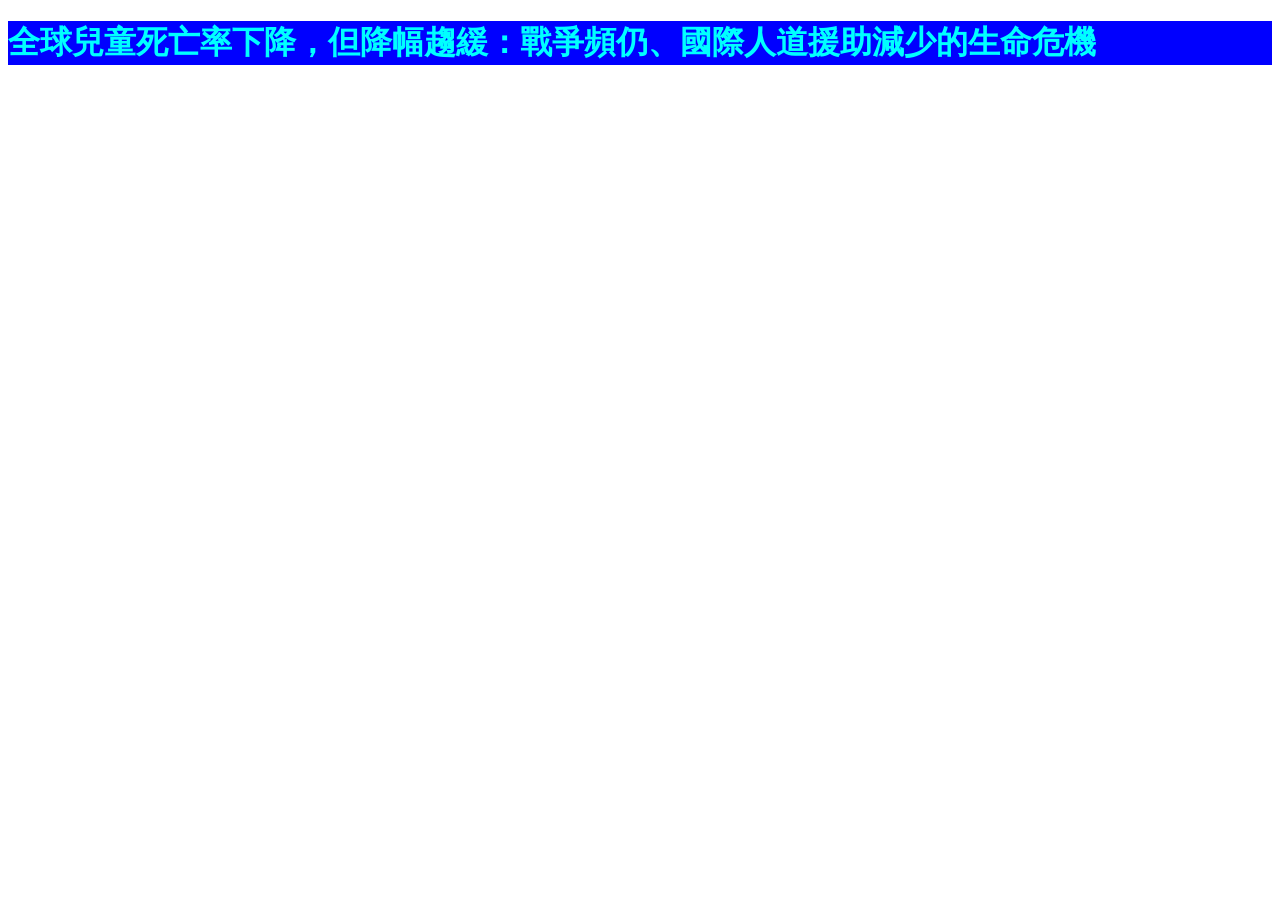
<file: 20260326/intema.html>
<!DOCTYPE html>
<html lang="en">
<head>
    <meta charset="UTF-8">
    <meta name="viewport" content="width=device-width, initial-scale=1.0">
    <title>intema CSS 內行樣式表</title>
    <style>
        h1 {
            color: aqua;
            background-color: blue;
        }
    </style>
</head>
<body>
    <h1>全球兒童死亡率下降，但降幅趨緩：戰爭頻仍、國際人道援助減少的生命危機</h1>
</body>
</html>
</file>
<file: css/style.css>
body {
    background-color: rgb(7, 8, 8);
}

.index h1 {
    font-size: 80px;
    color: rgb(182, 181, 181);
    font-weight: bold;
    text-align: center;
    margin-top: 80px;
}


.index h2 {
    font-size: 30px;
    color: rgb(182, 182, 182);
    text-align: center;
    margin: 60px auto 10px;
    padding: 20px;
    width: 720px;
    border: 4px solid rgb(135, 135, 135);
    border-radius: 10px 0px 10px 0px;
}

#a {
    color: rgb(109, 183, 248);
    text-decoration: none;
    font-size: 20px;
    margin-left: 890px;
}

#a:focus {
    text-decoration: line-through;
    font-weight: bold;
}

#a:hover {
    font-weight: bold;
    color: rgb(38, 119, 186);
}

.index div {
    display: flex;
    font-size: 40px;
    margin: 200px 0px 50px 380px;
}

.index div p {
    color: rgb(135, 135, 135);
    margin-top: 140px;
}

.index div img {
    margin-left: 350px;
    border-radius: 10px 0px 10px 0px;
    border: 7px solid rgb(135, 135, 135);
}

.projet {
    margin: 50px 465px 10px;
    display: flex;
    flex-wrap: wrap;
    list-style-type: none;
}

.projet li {
    border-left: 5px solid rgb(34, 137, 221);
    padding-left: 10px;
    margin: 10px 50px;
}

.projet a {
    color: rgb(186, 205, 221);
    font-size: 20px;
    text-decoration: none;
}

.projet a:focus {
    text-decoration: line-through;
    font-weight: bold;
}

.projet a:hover {
    font-weight: bold;
    color: rgb(95, 153, 200);
}

.about h1 {
    font-size: 70px;
    color: rgb(182, 181, 181);
    font-weight: bold;
    text-align: center;
    margin-top: 80px;
}


.back {
    margin: 70px 110px 80px 90px;
    padding: 100px 80px 100px 100px;
    background-color: rgb(6, 112, 82);
    border: 4px solid rgb(2, 202, 95);
    border-radius: 20px 0px 20px 0px;
}


.introduce {
    display: flex;
    margin-top: 70px;
    margin-bottom: 290px;
}

.introduce h3 {
    padding-left: 50px;
    font-weight: bold;
    color: rgb(221, 221, 221);
    font-size: 60px;
}

.introduce p {
    color: rgb(244, 244, 201);
    margin-left: 50px;
    font-size: 24px;
}

.about h1 {
    font-weight: bold;
}

.traits {
    display: flex;
    margin-bottom: 40px;
}

.cc {
    margin-top: 100px;
    text-align: center;
}

.cc img {
    margin-bottom: 100px;
    border-radius: 30px 0px 30px 0px;
}

.bro {
    margin-top: 150px;
    text-align: center;
}

.bro img {
    margin-bottom: 150px;
    width: 900px;
    height: 600px;
    border-radius: 40px 0px 40px 0px;
}

.bro h2 {
    font-size: 50px;
    color: antiquewhite;
}

.cc h2 {
    font-size: 50px;
    color: antiquewhite;
}

.traits h3 {
    padding-left: 50px;
    font-weight: bold;
    color: rgb(221, 221, 221);
    font-size: 60px;
}

.traits p {
    color: rgb(244, 244, 201);
    margin-left: 50px;
    font-size: 30px;
}

.specialty {
    display: flex;
    margin-bottom: 50px;
}

.specialty h3 {
    padding-left: 50px;
    font-weight: bold;
    color: rgb(221, 221, 221);
    font-size: 60px;
}

.specialty p {
    color: rgb(244, 244, 201);
    margin-left: 50px;
    font-size: 40px;
}

.course {
    margin-bottom: 100px;
}

.course h3 {
    margin-left: 50px;
    font-weight: bold;
    color: rgb(221, 221, 221);
    font-size: 60px;

}

.course p {
    text-align: center;
    margin-top: 50px;
    color: antiquewhite;
    font-size: 50px;
}

.course img {
    margin-bottom: 50px;
    width: 1300px;
    height: 600px;
    border-radius: 40px 40px 40px 40px;
}

.carousel-inner {
    border-radius: 40px 40px 40px 40px;
}

.contact h1 {
    font-size: 40px;
    color: rgb(164, 164, 164);
    margin: 120px 0px 70px 200px;
}


.projet2 {
    display: flex;
    list-style-type: none;
    margin: 50px 120px 80px;
}


.projet2 li {
    border-left: 5px solid rgb(34, 137, 221);
    padding-left: 10px;
    margin: 10px 50px;
}


.projet2 a {
    color: rgb(186, 205, 221);
    font-size: 20px;
    text-decoration: none;
}


.projet2 a:focus {
    text-decoration: line-through;
    font-weight: bold;
}

.projet2 a:hover {
    font-weight: bold;
    color: rgb(95, 153, 200);
}

.myname {
    font-size: 19px;
    font-weight: bold;
    background-color: rgb(55, 139, 207);
    border: 5px solid rgb(36, 103, 144);
    border-radius: 20px 0px 20px 0px;
    width: 800px;
    padding: 20px 22px 30px 22px;
    margin: 0px 500px 50px 200px;
    list-style-type: none;
    color: rgb(224, 246, 253);
}

.myname a {
    color: rgb(224, 246, 253);
    text-decoration: none;
}

.myname a:focus {
    text-decoration: line-through;
    color: rgb(36, 103, 144);
}

.myname a:hover {
    font-weight: bold;
    color: rgb(36, 103, 144);
}

.portfolio h1 {
    font-size: 80px;
    color: rgb(182, 182, 181);
    font-weight: bold;
    text-align: center;
    margin-top: 80px;
}

.portfolio h3 {
    margin-top: 100px;
    font-weight: bold;
    text-align: center;
    color: rgb(207, 207, 207);
    font-size: 35px;
}

.coloring {
    margin: 50px 90px;
}

.coloring a {
    font-weight: bold;
    color: rgb(230, 230, 230);
    text-decoration: none;
    font-size: 25px;
}

.coloring a:focus {
    text-decoration: line-through;
    font-weight: bold;
    color: rgb(255, 176, 6);
}

.coloring a:hover {
    font-weight: bold;
    color: rgb(255, 176, 6);
}

.coloring h5 {
    text-align: center;
}

.card {
    border-radius: 10px 0px 10px 0px;
    border: 3px solid rgb(239, 128, 2);
    background-color: rgb(159, 97, 3);
}

.skills{
    font-size: 60px;
    color: rgb(182, 181, 181);
    margin-left: 200px;
    font-weight: bold;
    margin-top: 80px;
}


.Block h3 {
    color: rgb(247, 229, 151);
    font-size: 35px;
    font-weight: bold;
    margin-bottom: 0;
}

.Block p {
    color: rgb(253, 253, 253);
    font-size: 20px;
}

#demonstration{
    margin-bottom: 50px;
    color: rgb(212, 212, 212);
    font-size: 150%;
}

#demonstration h3{
    color: rgb(212, 212, 212);
    font-size: 30px;
}

.Block{
    margin:90px 200px 90px;
}
</file>
<file: 20260409/styl.css>
@charset "utf-8";

body{
    /*
    background-color: #fbf9cc;
    background-image: url(img/bg.png);
    background-repeat: repeat-x;
    */
    background: #fbf9cc url(img/bg.png) repeat-x;
}

a{
    color: #df4839;
}

a:hover{
    color: #ff705b;
    text-decoration: none;
}

h1{
    width: 300px;
    margin: 40px auto;
    padding: 30px;
    border: 5px solid #95dbbd;
    background-color: #6fbb9a;
    color: #FFF;
    font-size: 300%;
    text-align: center;
    line-height: 1;
    border-radius: 50%;
    text-shadow: 1px 1px 2px #307657;
    box-shadow: 0 0 10px rgba(0, 0, 0, 0.5);
    background-image: linear-gradient(to bottom,#6fbb9a,#4a9d79);
    font-family: 'Limelight', cursive;
}


h2{
    padding: 10px;
    margin-bottom: 30px;
    border: 1px dotted #94c8b1;
    border-left: 10px solid #d0e35b;
    color: #6fbb9a;
}

#contents{
    width: 798px;
    margin: 40px auto;
    padding: 40px 80px;
    border: 1px solid #f6bb9e;
    background-color: #fff;
}

.more{
    text-align: right;
}

.more::after{
    content: url(img/ico_arrow.png);
    margin-left: 3px;
    vertical-align: middle;
}

.h{
    padding: 10px;
    margin-bottom: 30px;
    border: 1px dotted #94c8b1;
    border-left: 10px solid #d0e35b;
    color: #6fbb9a;
    border-radius: 5px 0 0 5px;
}

.h-sub{
    padding: 10px;
    background-color: #fbf9cc;
    color: #ff705b;
    border-radius: 10px;
    box-shadow: 0 0 5px 2px #ffd0ad inset;
}

.h-sub span{
    font-weight: normal;
}

#contents > section + section{
    margin-top: 80px;
}

header,nav,footer{
    text-align: center;
}

a[target="_blank"]::after{
    content: url(img/ico_blank.png);
    margin-left: 5px;
    vertical-align: middle;
}

a[href^="mailto"]::after{
    content: url(img/ico_mail.png);
    margin-left: 5px;
    vertical-align: middle;
}

.menu li {
    list-style-type: none;
    /* border: 1px solid #f00; */
    display: inline-block;
    width: 180px;
    margin: 0 10px;
}

.menu a{
    display: block;
    padding: 10px;
    background: #6fbb9a;
    border-radius: 8px;
    color: #fff;
    text-decoration: none;
}

.menu a:hover{
    background: #90ddbb;
}

.imgL{
    float: left;
    margin-right: 20px;
}

.imgR{
    float: right;
    margin-left: 20px;
}

.clear{
    clear: both;
}

.clearfix::after{
    content: "";
    display: block;
    clear: both;
}

.img-round{
    border-radius: 50%;
}
</file>
<file: 20260429/style.css>
@charset "utf-8";

/*視窗背景色設定*/
body {
  background: #fbf9cc url(img/bg.png) repeat-x;
}

/*連結顏色設定*/
a {
  color: #df4839;
}

a:hover {
  color: #ff705b;
  text-decoration: none;
}

/*頁首,導航,頁尾的共通設定*/
header,
nav,
footer {
  text-align: center;
}

/*頁面標題設定*/
h1 {
  width: 300px;
  margin: 40px auto;
  padding: 30px;
  border: 5px solid #95dbbd;
  background-color: #6fbb9a;
  color: #fff;
  font-size: 300%;
  text-align: center;
  line-height: 1;
  border-radius: 50%;
  text-shadow: 1px 1px 2px #307657;
  box-shadow: 0 0 10px rgba(0, 0, 0, 0.5);
  background-image: linear-gradient(to bottom, #6fbb9a, #4a9d79);
  font-family: 'Limelight', cursive;
}

/*內容區塊邊框設定*/
#contents {
  width: 798px;
  margin: 40px auto;
  padding: 40px 80px;
  border: 1px solid #f6bb9a;
  background-color: #fff;
}

.entryTable {
  width: 100%;
  margin-bottom: 30px;
  border: 2px solid #f6bb9e;
  border-collapse: collapse;
}

.entryTable th,
.entryTable td {
  padding: 10px 20px;
  border: 1px solid #f6bb9e;
}

.entryTable th {
  width: 10em;
  background-color: #ffeeee;
  text-align: left;
}

.entryTable caption {
  margin-bottom: 10px;
}

.entryTable input[type="text"],
.entryTable input[type="email"],
.entryTable textarea {
  width: 100%;
  padding: 10px;
  border: 1px solid #ccc;
  box-sizing: border-box;
  font-size: 1em;
}

.entryTable input[type="text"]:focus,
.entryTable input[type="email"]:focus,
.entryTable textarea:focus {
  background-color: #ffffee;
  outline: none;
  border-left: 5px solid #ffa700;
}

label,
input,
textarea,
section {
  cursor: pointer;
}

.entryBtns {
  text-align: center;
}

.entryBtns input {
  width: 200px;
  margin: 0 10px;
  padding: 10px;
  background-color: #fff;
  border: 2px solid #f6bb9e;
  border-radius: 10px;
  font-size: 1em;
  -webkit-appearance: none;
}

.entryBtns input[type="submit"] {
  background: #fadccc;
}

.entryBtns input:hover {
  opacity: 0.7;
}
</file>
<file: 20260507/style.css>
#contents {
    margin: 10px auto;
    padding: 10px 140px;
    width: 780px;
    background-color: #F0FFF0;
}

header {
    font-weight: 300;
    color: #9D9D9D;
}

h1 {
    color: #01B468;
    font-size: 1.5em;
}

#tale {
    color: #8E8E8E;
    font-size: 1.1em;
    font-weight: 600;
}


.Consumption {
    border-color: #01B468;
    width: 38em;
    height: 40px;
    margin-left: 15px;
    font-size: 1.1em;
    border-radius: 5px;
    color: #9D9D9D;
    padding: 5px;
}

.txt {
    border-color: #01B468;
    width: 37.1em;
    height: 40px;
    margin-left: 15px;
    font-size: 1.1em;
    border-radius: 5px;
    color: #9D9D9D;
    padding-left: 8px;
}

.Consumption:focus {
    border-color: orange;
    outline: none;
}

.txt:focus {
    border-color: orange;
    outline: none;
}

#cc {
    background-color: #FFFFFF;
    border: 3px solid #00BB00;
    padding: 20px;
    margin: 30px 20px;
}
</file>
<file: 20260521/style.css>
body {
    background-color: rgb(222, 246, 252);
}

h1 {
    font-size: 300%;
    margin: 12px 30px;
    padding: 5px 20px;
    margin-left: 150px;
    color: rgb(120, 53, 197);
    border-radius: 10px 10px;
}

li {
    list-style: none;
    display: inline-block;
    padding: 0px 20px 0px 0px;
    margin: 70px 20px 0px 20px;
    border-right: 3px solid rgb(185, 185, 185);
}

a {
    color: rgba(5, 141, 112, 0.801);
    text-decoration: none;
}

a:focus {
    color: rgba(5, 141, 112, 0.801);
    font-weight: bold;
}

ul {
    padding: 0px;
    margin: 30px 150px 0px 0px;
}

header {
    display: flex;
    justify-content: space-between;
    align-items: flex-end;
    padding-bottom: 50px;
}

#cc {
    display: flex;
    justify-content: space-between;
    background-color: rgb(16, 206, 143);
    margin: 50px 50px 100px 50px;
    border-radius: 5px;
    border: 5px solid rgb(75, 243, 187);
}

#cc div {
    margin: 10px 0px 0px 80px;
    padding: 85px 0px 0px 40px;
}

#cc p {
    font-size: 19px;
    color: aliceblue;
}

#cc h2 {
    font-size: 40px;
    margin-bottom: 50px;
    margin-left: 100px;
    color: rgb(112, 255, 212);
}

#cc img {
    border-radius: 20px;
    margin: 60px;
}

.ping img {
    width: 500px;
    height: 300px;
    border-radius: 5%;
}

.ping {
    display: flex;
    flex-wrap: wrap;
    gap: 5px;
    justify-content: space-between;
    margin: 50px;
    background-color: rgb(206, 243, 240);
    border: 3.5px dashed rgb(110, 165, 173);
    padding: 30px;
}

.ping p {
    width: 25em;
}

#conc {
    text-align: center;
    color: rgb(158, 158, 158);
    border-top: 1px solid rgb(158, 158, 158);
}

#阿扁巴巴大俠 {
    text-align: center;
    margin: 100px 0px 60px;
    font-size: 40px;
}

#阿扁巴巴大俠 img {
    border-radius: 10px;
    margin: 40px;
}
</file>
